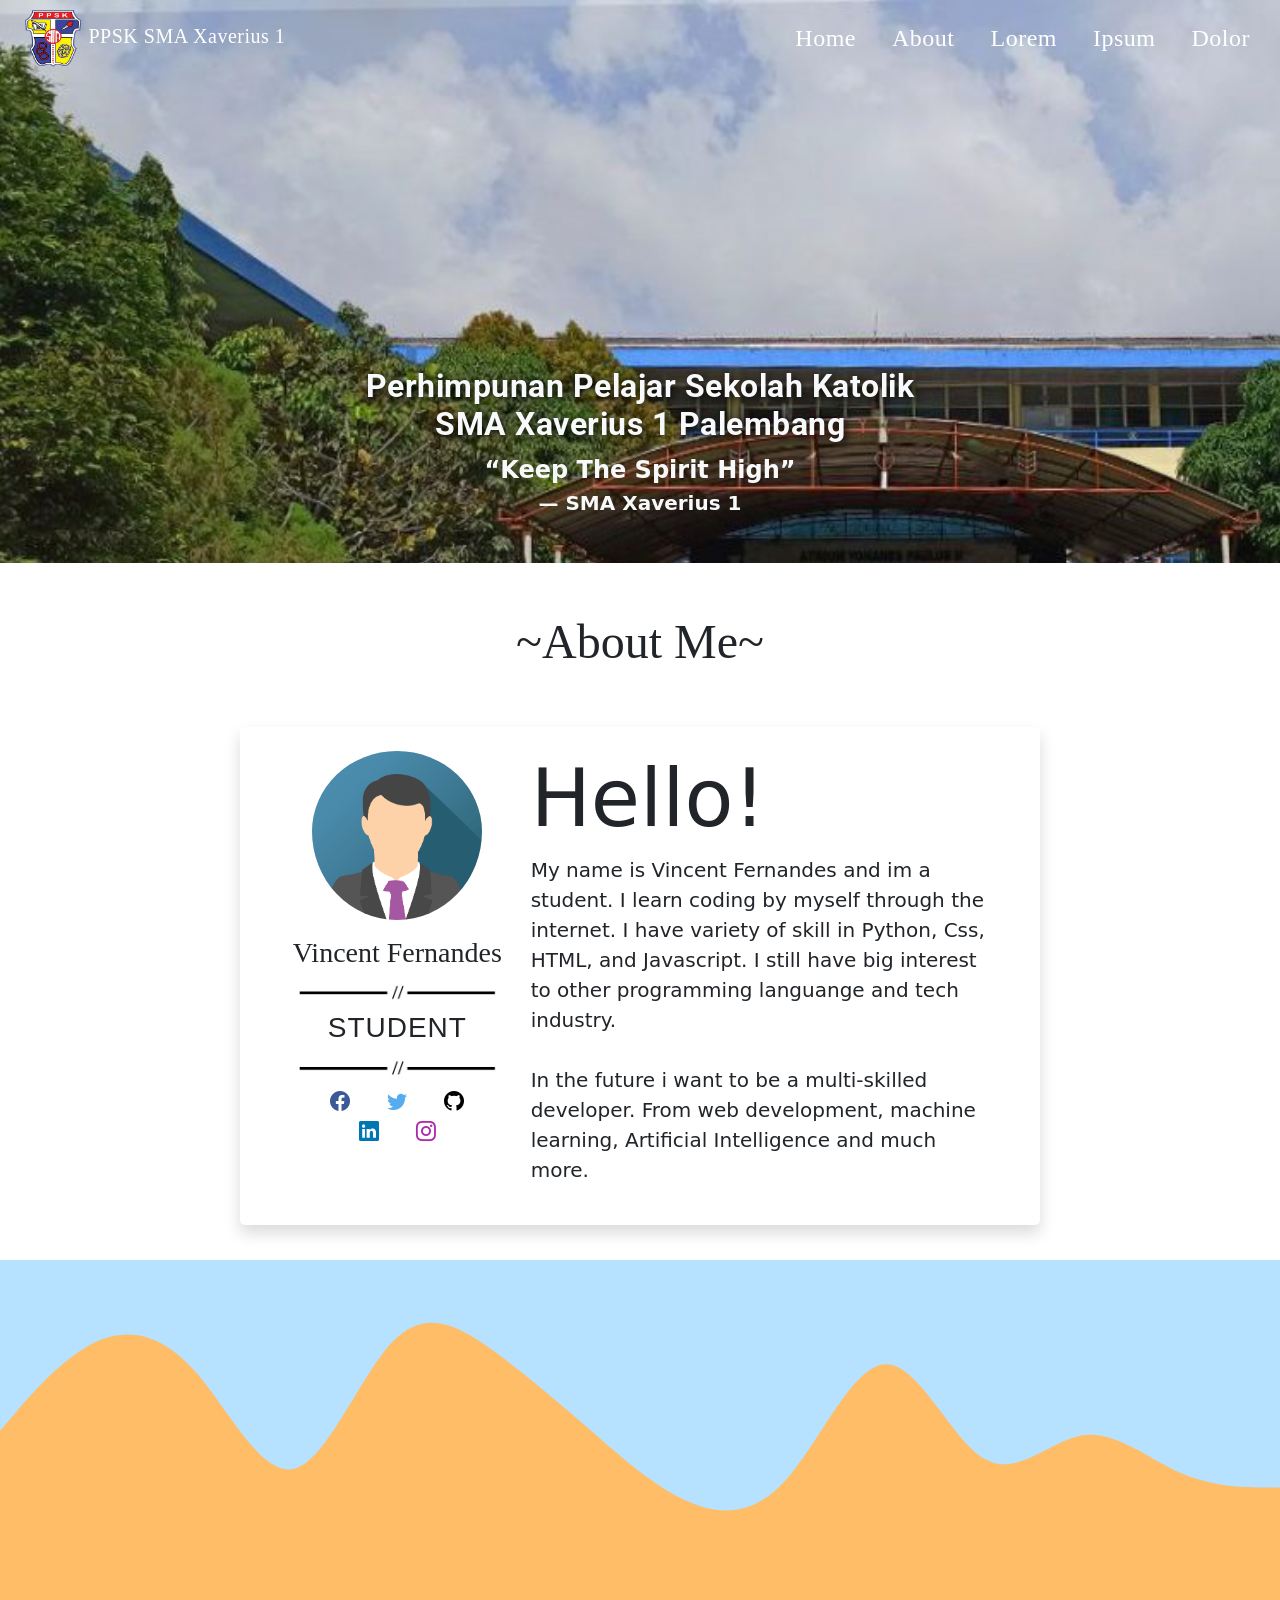
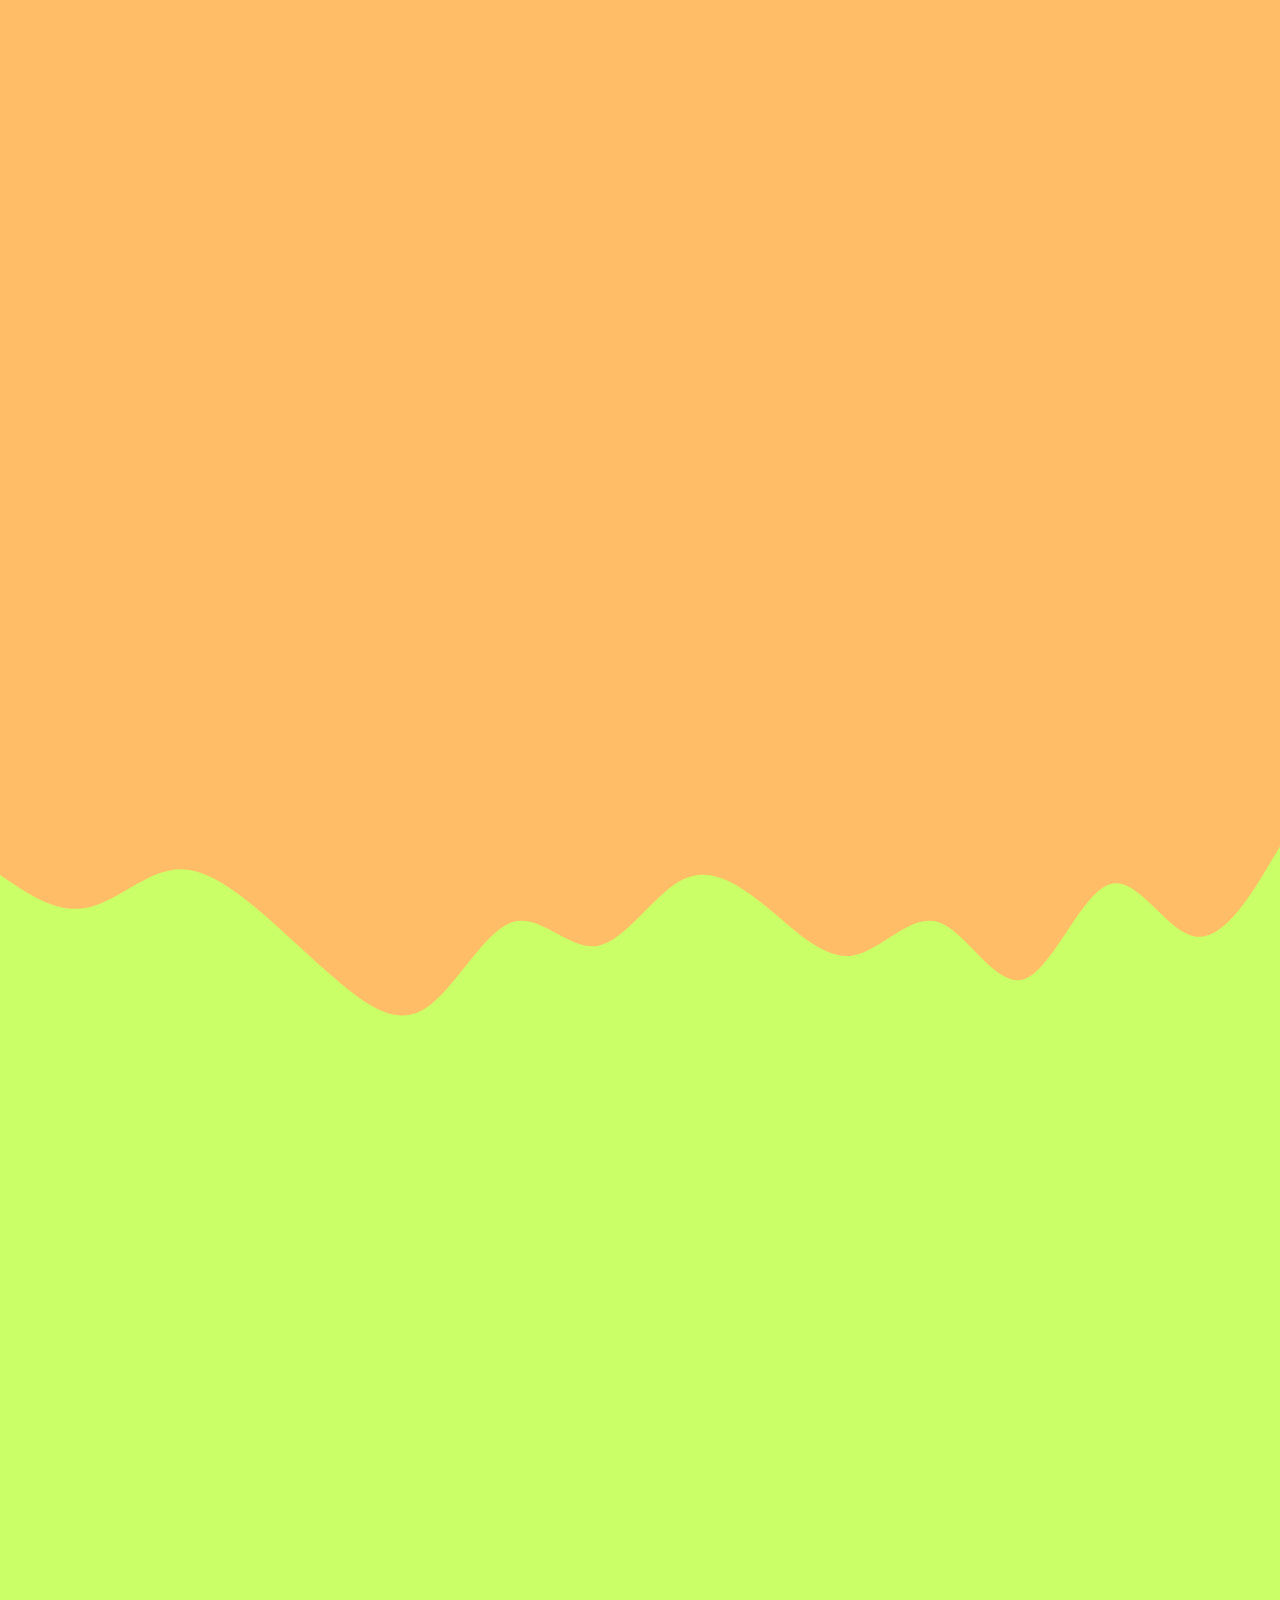
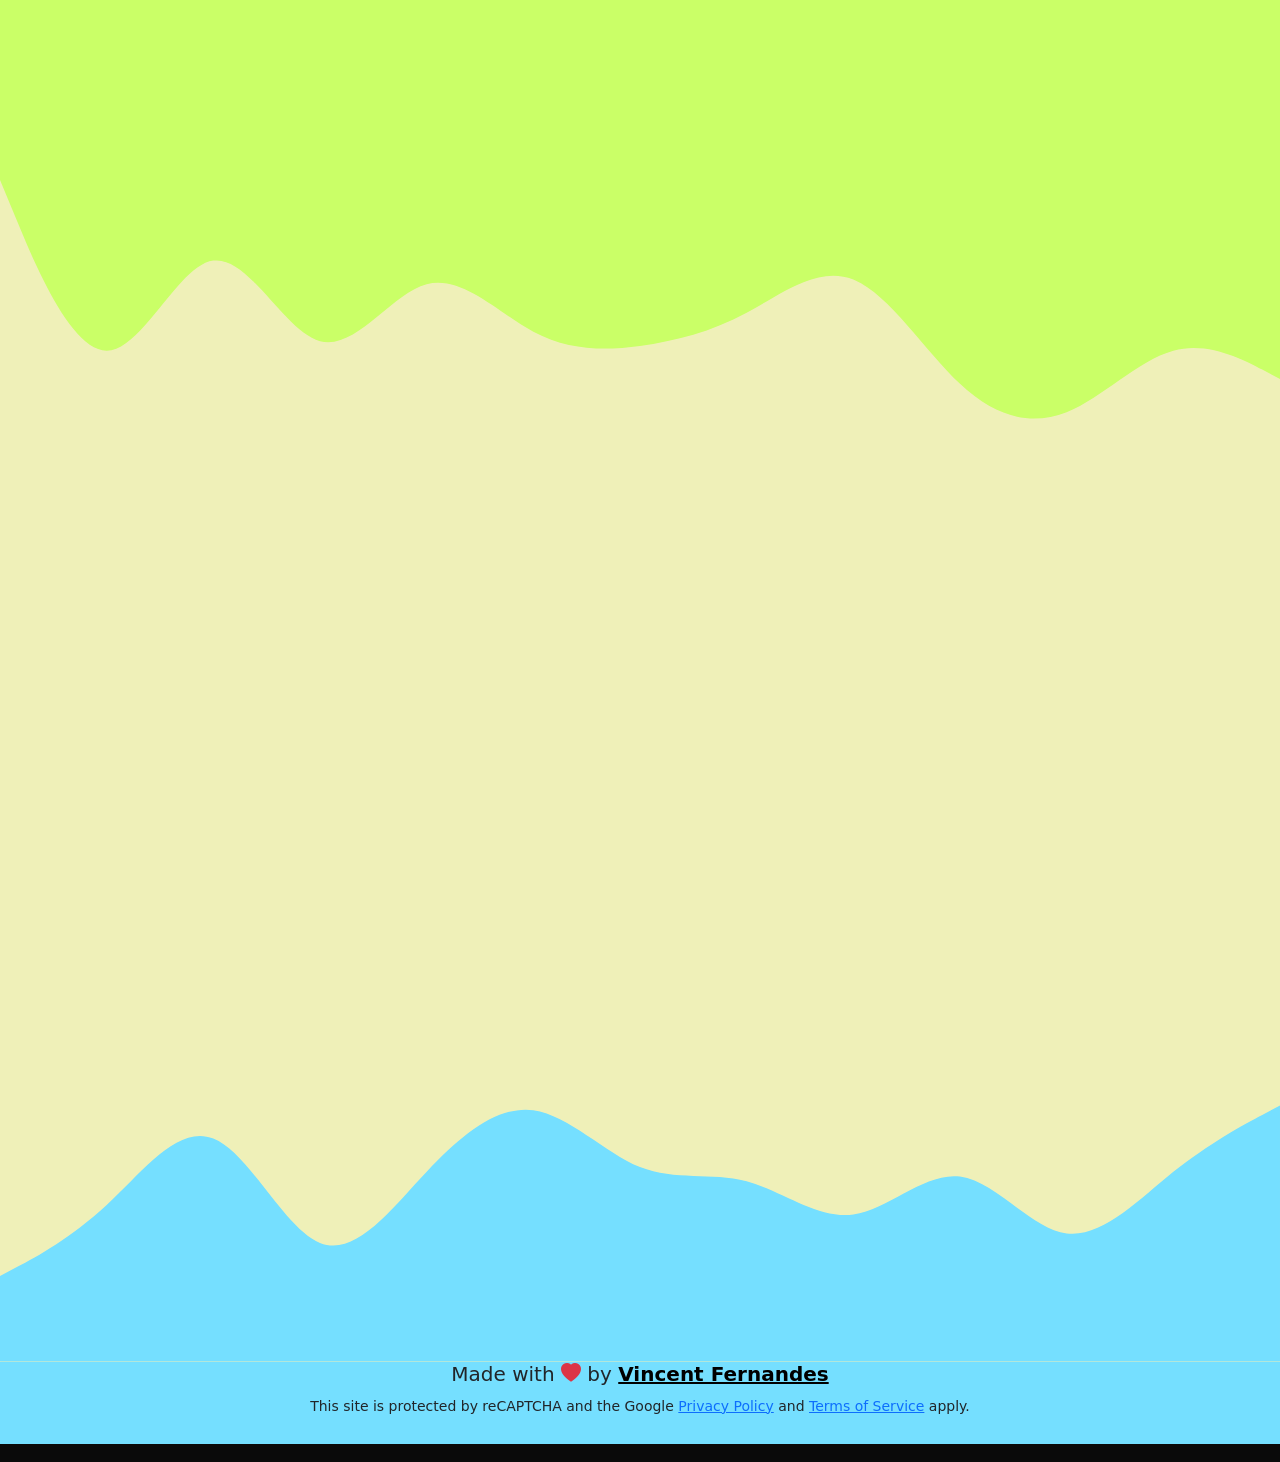
<file: index.html>
<!DOCTYPE html>
<html lang="en">

<head>
  <meta charset="UTF-8" />
  <meta http-equiv="X-UA-Compatible" content="IE=edge" />
  <meta name="viewport" content="width=device-width, initial-scale=1.0" />
  <title>PPSK SMA Xaverius 1 Palembang</title>
  <link rel="icon" type="image/png" href="img/logo-sekolah-1.jpeg">
  <link rel="stylesheet" href="bootstrap-5.1.3-dist/css/bootstrap.min.css" />
  <link rel="stylesheet" href="custom.css" />
  <link rel="stylesheet" href="https://cdn.jsdelivr.net/npm/bootstrap-icons@1.6.1/font/bootstrap-icons.css" />
  <link rel="stylesheet" href="https://fonts.googleapis.com/css?family=Trirong" />
  <link rel="stylesheet" href="https://fonts.googleapis.com/css2?family=Kaushan+Script&display=swap" />
  <link rel="stylesheet" href="https://fonts.googleapis.com/css2?family=Roboto&display=swap" />
  <link rel="stylesheet" href="https://fonts.googleapis.com/css2?family=Montserrat:wght@300&display=swap" />
  <link rel="stylesheet" href="https://fonts.googleapis.com/css2?family=Zen+Kurenaido&display=swap" />
  <link rel="stylesheet" href="https://cdnjs.cloudflare.com/ajax/libs/font-awesome/4.7.0/css/font-awesome.min.css" />
  <link rel="stylesheet" href="https://unpkg.com/aos@next/dist/aos.css" />
  <script src="https://www.google.com/recaptcha/api.js" async defer></script>
</head>

<body id="home">
  <div class="background ">
    <div class="container">
      <!-- Navbar start -->
      <nav class="navbar fixed-top bg-transparent navbar-expand-lg" id="nav1">
        <div class="container-fluid">
          <a class="navbar-brand logo1" href="#About" id='logo'>
            <img src="img/Logo-Bangau.png" alt="" width="60" height="60" class="justify-content-center align-text-center position-relative" style=" margin-left: -7px;"> PPSK SMA Xaverius 1
          </a>
          <button class="navbar-toggler" type="button" data-bs-toggle="collapse" data-bs-target="#navbarNav" aria-controls="navbarNav" aria-expanded="false" aria-label="Toggle navigation">
            <span class="navbar-toggler-icon">
              <i class="fa fa-bars" style="color: #fff; font-size: 28px"></i>
            </span>
          </button>
          <div class="collapse navbar-collapse justify-content-end opacity-100 fs-4" id="navbarNav">
            <ul class="navbar-nav">
              <li class="nav-item">
                <a class="nav-link home" href="#home">Home</a>
              </li>
              <li class="nav-item">
                <a class="nav-link about" href="#About">About</a>
              </li>
              <li class="nav-item">
                <a class="nav-link resume" href="#Portfolio">Lorem</a>
              </li>
              <li class="nav-item">
                <a class="nav-link project" href="#Projects">Ipsum</a>
              </li>
              <li class="nav-item">
                <a class="nav-link contact" href="#Contact">Dolor</a>
              </li>
            </ul>
          </div>
        </div>
      </nav>
      <!--navbar end-->

    </div>
    <section class="text-center text-light position-absolute top-50 start-50 translate-middle" id="welcome" data-aos="fade-in">
      <!-- Home here quote -->
      <h1 class="display-1 fw-bolder roboto-1 fs-2">Perhimpunan Pelajar Sekolah Katolik<br>SMA Xaverius 1 Palembang</h1>
      <div style=" font-weight: bold;">
        <blockquote class="blockquote">
          <p class="fs-4 " style="text-shadow: -1px -1px 2 black;">“Keep The Spirit High”
          </p>
        </blockquote>
        <figcaption class="blockquote-footer fs-5 text-light fw-bold " tyle="  text-shadow: -1px -1px 2 black;">SMA Xaverius 1</figcaption>
      </div>
    </section>
  </div>
  <!--background 1 end-->
  <!--separator start-->
  <div class=" custom-shape-divider-bottom-1647695322 ">
    <svg data-name="Layer 1 " xmlns="http://www.w3.org/2000/svg " viewBox="0 0 1200 120 " preserveAspectRatio="none ">
        <path d="M321.39,56.44c58-10.79,114.16-30.13,172-41.86,82.39-16.72,168.19-17.73,250.45-.39C823.78,31,906.67,72,985.66,92.83c70.05,18.48,146.53,26.09,214.34,3V0H0V27.35A600.21,600.21,0,0,0,321.39,56.44Z " class="shape-fill "></path>
    </svg>
  </div>
  <!--separator end-->
  <div class="background2 ">
    <section id="About ">
      <h1 class="text-center display-5 trirong1 fw-normal py-5 " data-aos="fade-up ">~About Me~</h1>
      <div class="container rounded-3 px-5 h-100 shadow p-3 mb-5 rounded " style="width: clamp(280px, 70%, 800px) " data-aos="fade-up " id="about-background ">
        <div class="row ">
          <div class="col-md-4 col-12 mr-2 " id="leftAbout1 ">
            <img src="img/avatar_image1.png " class="img center1 rounded-circle mx-auto d-block pt-2 mb-3 " style="width: clamp(170px, 54%, 205px) " id="about-picture " />
            <h1 class="fs-3 trirong text-center ">Vincent Fernandes</h1>
            <img src="img/separator1.jpeg " class="img-fluid " style="margin-top: -6px " />
            <h1 class="fs-3 text-center fw-light zen-kurenai ">STUDENT</h1>
            <img src="img/separator1.jpeg " class="img-fluid " style="margin-top: -6px " />
            <!-- Facebook -->
            <div class="about-socialbar text-center ">
              <a style="color: #3b5998 " href="#About " role="button " onclick=" window.open( 'https://www.facebook.com/vincent.fernandes.17', '_blank') "><i
                  class="bi bi-facebook btn-lg "></i></a>

              <!-- Twitter -->
              <a style="color: #55acee " href="#About " role="button " onclick=" window.open( 'https://twitter.com/vincentf__', '_blank') "><i
                  class="bi bi-twitter btn-lg "></i></a>

              <!-- Github -->
              <a style="color: black " href="#About " role="button " onclick=" window.open( 'https://github.com/Vincentfernandes17', '_blank') "><i
                  class="bi bi-github btn-lg "></i></a>

              <!-- linkedin -->
              <a style="color: #0077b5 " href="#About " role="button " onclick=" window.open( 'https://www.instagram.com/vincentf__/', '_blank') "><i
                  class="bi bi-linkedin btn-lg "></i></a>

              <!--instagram-->
              <a style="color: #ac2bac " href="#About " role="button " onclick=" window.open( 'https://www.instagram.com/vincentf__/', '_blank') "><i
                  class="bi bi-instagram btn-lg "></i></a>

              <!-- mail 
                <a style="color: #e03f3f " href="#About " role="button " onclick=" window.open( 'https://www.instagram.com/vincentf__/', '_blank') "><i class="bi bi-mailbox btn-lg "></i></a>-->
            </div>
          </div>
          <div class="col-md-8 col-112 fs-5 ">
            <h1 class="display-1 fw-normal pt-2 ">Hello!</h1>
            <p class="pb-2 text-right fs-5 ">
              My name is Vincent Fernandes and im a student. I learn coding by myself through the internet. I have variety of skill in Python, Css, HTML, and Javascript. I still have big interest to other programming languange and tech industry.
              <br />
              <br /> In the future i want to be a multi-skilled developer. From web development, machine learning, Artificial Intelligence and much more.
            </p>
          </div>
        </div>
      </div>
      <p><br /></p>
    </section>
  </div>
  <!--separator start-->
  <svg id="About1 " xmlns="http://www.w3.org/2000/svg " viewBox="0 0 1440 320 " style="background-color: rgb(255, 189, 103); margin-top: -53px ">
    <path fill="rgb(182, 226, 255) " fill-opacity="1 "
      d="M0,192L18.5,170.7C36.9,149,74,107,111,90.7C147.7,75,185,85,222,128C258.5,171,295,245,332,234.7C369.2,224,406,128,443,90.7C480,53,517,75,554,101.3C590.8,128,628,160,665,192C701.5,224,738,256,775,272C812.3,288,849,288,886,245.3C923.1,203,960,117,997,117.3C1033.8,117,1071,203,1108,224C1144.6,245,1182,203,1218,197.3C1255.4,192,1292,224,1329,240C1366.2,256,1403,256,1422,256L1440,256L1440,0L1421.5,0C1403.1,0,1366,0,1329,0C1292.3,0,1255,0,1218,0C1181.5,0,1145,0,1108,0C1070.8,0,1034,0,997,0C960,0,923,0,886,0C849.2,0,812,0,775,0C738.5,0,702,0,665,0C627.7,0,591,0,554,0C516.9,0,480,0,443,0C406.2,0,369,0,332,0C295.4,0,258,0,222,0C184.6,0,148,0,111,0C73.8,0,37,0,18,0L0,0Z ">
    </path>
  </svg>
  <!--separator end-->
  <div class="background3 ">
    <section id="Portfolio ">
      <h1 class="text-center pt-3 fw-normal trirong1 display-5 pt-5 " data-aos="fade-down ">~Resume~</h1>
      <h1 class="text-center pt-3 fw-light trirong1 fs-2 py-4 " data-aos="fade-up ">-Achievement-</h1>
      <div class="container text-center ">
        <!-- bg-opacity-75 -->
        <div class="row rounded-3 shadow p-3 mb-5 bg-body rounded bg-light d-flex justify-content-center pt-4 mx-auto d-block " style="width: clamp(270px, 63%, 900px) " id="achi1 " data-aos="fade-up ">
          <div class="col-md-7 ">
            <h5 class="fs-4 pb-3 text-dark ">Elementary School</h5>
            <div class="montserrat fw-bold fs-6 text-dark ">
              <p>1. Bronze winner cerdas cermat matematika UMC kelas 6, Palembang 2018</p>
              <p>2. Silver winner matematik tertulis UMC kelas 6, Palembang 2018</p>
              <p>3. Peringkat 5 nilai USBN SD Xaverius 2 Palembang</p>
              <p>4. Peringkat 2 Kategori non-akademik SD Xaverius 2 Palembang</p>
              <p>5. Peserta final OMSI tahun 2017</p>
            </div>
          </div>
        </div>
        <div class="row rounded-3 shadow p-3 mb-5 bg-body rounded bg-light d-flex justify-content-center mx-auto d-block " style="width: clamp(270px, 63%, 900px) " id="achi2 " data-aos="fade-up ">
          <div class="col-md-7 ">
            <h5 class="fs-4 pb-2 ">Junior Highschool</h5>
            <div class="montserrat fw-bold fs-6 ">
              <p>1. Juara 3 lomba LCC UNSRI beregu se Sumatera Selatan, Palembang 2019</p>
              <p>2. Juara 1 lomba otomasi robot tingkat SMP se Palembang, Palembang 2019</p>
              <p>3. Juara 1 lomba otomasi robot tingkat SMP se Palembang, Palembang 2020</p>
              <p>4. Medali silver TIMO, 31 Oktober 2019</p>
              <p>5. Juara 1 Penyisihan KMNR(Kompetisi Matematika Nalaria Realistik) tingkat kota, 24 November 2019.</p>
              <p>6. Juara 1 umum semester 1 SMP Xaverius 1 Palembang 2018/2019</p>
              <p>7. Juara 1 umum semester 2 SMP xaverius 1 Palembang 2018/2019</p>
              <p>8. Juara 1 dalam akumulasi nilai raport semester 1-5 SMP Xaverius 1 tahun 2020/2021</p>
              <p>9. Peringkat 8 satu sekolah dalam Ujian Sekolah 2020/2021</p>
            </div>
          </div>
        </div>
        <div class="row rounded-3 shadow p-3 mb-5 bg-body rounded bg-light d-flex justify-content-center mx-auto d-block " style="width: clamp(270px, 63%, 900px) " id="achi3 " data-aos="fade-down ">
          <div class="col-md-7 ">
            <h5 class="fs-4 pb-1 ">Senior Highschool</h5>
            <div class="montserrat fw-bold fs-6 ">
              <p>1. Peserta semi-final Kontes Literasi Matematika 2021 tingkat Nasional</p>
              <p>2. Peserta semi-final MOOS 2021 tingkat Nasional</p>
            </div>
          </div>
        </div>
        <!--
          <div class="row rounded-3 shadow p-3 mb-5 bg-body rounded bg-light d-flex justify-content-center mx-auto d-block " style="width: 85% ">
            <div class="col-md-7 ">
              <h5 class="fs-4 pb-3 ">General</h5>
            </div>
          </div>
          -->
        <div>
          <h1 class="text-center fw-light trirong1 fs-2 pb-4 shado1 " data-aos="fade-down ">-Education-</h1>
          <div class="container text-center ">
            <div class="row rounded-3 shadow-sm p-3 mb-5 bg-body rounded bg-light d-flex justify-content-center pt-4 mx-auto d-block " data-aos="fade-up-right " style="width: clamp(270px, 63%, 900px) " id="edu1 ">
              <div class="col-md-6 ">
                <h5 class="fs-4 trirong fw-bold pb-2 ">Highschool</h5>
                <h6 class="fs-5 pb-2 montserrat fw-bold ">-Xaverius 1 Highschool-<br />2021-2024</h6>
                <p class="montserrat fs-6 fw-bold ">
                  I spent 3 year of my highschool in Xaverius 1 Palembang. This school is one of the best in my area and it has been around for more than 50 years. This school is really prestigous and a lot of the alumni are successful people.
                </p>
              </div>
            </div>
          </div>
          <!--
            <div class="container text-center " data-aos="fade-up ">
              <div class="row rounded-3 shadow-sm p-3 mb-5 bg-body rounded bg-light d-flex justify-content-center pt-4 mx-auto d-block " style="width: clamp(270px, 63%, 900px) " id="edu2 ">
                <div class="col-md-6 ">
                  <h5 class="fs-4 trirong fw-bold ">University</h5>
                  <p class="montserrat fs-6 fw-bold ">
                    Lorem ipsum dolor sit amet, consectetur adipiscing elit. Sed nibh lacus, lobortis vitae maximus sed, ultricies non sapien. Sed commodo rutrum purus in tempor. Nunc eget vulputate sapien. Aliquam erat volutpat. Fusce at
                    libero eget mi tempus feugiat. Nulla accumsan a velit quis luctus. Fusce eget velit vel massa ultricies molestie vel at neque.
                  </p>
                  <br />
                </div>
              </div>
            </div>
            <br />
          </div>
        -->
          <!--
            here you put experience in the future
          -->
          <div data-aos="zoom-in-up ">
            <h1 class="text-center fw-light trirong1 fs-2 pb-4 shado1 ">-Skillset-</h1>
            <div class="container text-center ">
              <div class="row rounded-3 shadow-sm p-3 mb-5 bg-body rounded bg-light d-flex justify-content-center pt-4 mx-auto d-block " style="width: clamp(270px, 55%, 790px) " id="skill1 ">
                <div class="col-md-6 ">
                  <h6 class="fs-4 pb-2 trirong fw-bolder ">Skills</h6>
                  <p class="montserrat fs-6 fw-bold pb-2 ">- HTML & CSS & JS / Web Development<br />- Python
                  </p>
                  <h6 class="fs-4 pb-2 trirong fw-bolder ">Languanges</h6>
                  <p class="montserrat fs-6 fw-bold fb-1 ">- Indonesian (Native)</p>
                  <p class="montserrat fs-6 fw-bold ">- English (Proficient)</p>
                </div>
              </div>
            </div>
          </div>
        </div>
        <br />
    </section>
    </div>
    <!--separator start-->
    <svg xmlns="http://www.w3.org/2000/svg " viewBox="0 0 1440 320 " style="background-color: rgb(202, 255, 103); margin-top: -48px ">
    <path fill="rgb(255, 189, 103) " fill-opacity="1 "
      d="M0,64L16,74.7C32,85,64,107,96,101.3C128,96,160,64,192,58.7C224,53,256,75,288,101.3C320,128,352,160,384,186.7C416,213,448,235,480,213.3C512,192,544,128,576,117.3C608,107,640,149,672,144C704,139,736,85,768,69.3C800,53,832,75,864,101.3C896,128,928,160,960,154.7C992,149,1024,107,1056,117.3C1088,128,1120,192,1152,181.3C1184,171,1216,85,1248,74.7C1280,64,1312,128,1344,133.3C1376,139,1408,85,1424,58.7L1440,32L1440,0L1424,0C1408,0,1376,0,1344,0C1312,0,1280,0,1248,0C1216,0,1184,0,1152,0C1120,0,1088,0,1056,0C1024,0,992,0,960,0C928,0,896,0,864,0C832,0,800,0,768,0C736,0,704,0,672,0C640,0,608,0,576,0C544,0,512,0,480,0C448,0,416,0,384,0C352,0,320,0,288,0C256,0,224,0,192,0C160,0,128,0,96,0C64,0,32,0,16,0L0,0Z ">
    </path>
  </svg>
    <!--separator end-->
    <div class="background4 ">
      <section id="Projects ">
        <h1 class="text-center pt-2 fw-normal trirong1 display-5 py-6 " data-aos="fade-up ">~Projects~</h1>
        <!-- Github -->
        <div class="text-center pb-5 " data-aos="fade-down " id="github-project ">
          <a style="color: black " href="#About " role="button " onclick=" window.open( 'https://github.com/Vincentfernandes17', '_blank') "><i class="bi bi-github btn-lg "> /
            Vincentfernandes17</i></a>
        </div>
        <div class="row mx-3 pb-1 text-center " data-aos="fade-up-right ">
          <div class="container d-flex align-items-center justify-content-center position-relative flex-wrap ">
            <div class="card d-flex position-relative flex-column ">
              <div class="imgContainer ">
                <a href="#home " target="_blank ">
                  <img src="img/project-1.jpeg " class="card-img-top " alt="... " />
                </a>
              </div>
              <h5 style="margin-top: -25px; ">- Portfolio Website -</h5>
              <div class="content ">
                <br />
                <p>This is my first project and it is my personal portfolio. This project teach me a lot about web development fundamnetal. <br /><strong>Tool used:</strong><br />- HTML / JavaScript / CSS / Bootstrap -
                </p>
                <p><br /></p>
              </div>
            </div>
            <div class="card d-flex position-relative flex-column ">
              <div class="imgContainer ">
                <a href="#home " target="_blank ">
                  <img src="img/htmlcssjs.png " class="card-img-top " alt="... " />
                </a>
              </div>
              <h5 style="margin-top: -25px; ">- Project 2 -</h5>
              <div class="content ">
                <br />
                <p>This is my first project and it is my personal portfolio. This project teach me a lot about web development fundamnetal. <br /><strong>Tool used:</strong><br />- HTML / JavaScript / CSS / Bootstrap -
                </p>
              </div>
            </div>
            <div class="card d-flex position-relative flex-column ">
              <div class="imgContainer ">
                <a href="#home " target="_blank ">
                  <img src="img/htmlcssjs.png " class="card-img-top " alt="... " />
                </a>
              </div>
              <h5 style="margin-top: -25px; ">- Project 3 -</h5>
              <div class="content ">
                <br />
                <p>This is my first project and it is my personal portfolio. This project teach me a lot about web development fundamnetal. <br /><strong>Tool used:</strong><br />- HTML / JavaScript / CSS / Bootstrap -
                </p>
              </div>
            </div>
          </div>
        </div>
        <div class="row mx-3 py-1 text-center " data-aos="fade-up-right ">
          <div class="container d-flex align-items-center justify-content-center position-relative flex-wrap ">
            <div class="card d-flex position-relative flex-column ">
              <div class="imgContainer ">
                <a href="#home " target="_blank ">
                  <img src="img/htmlcssjs.png " class="card-img-top " alt="... " />
                </a>
              </div>
              <h5 style="margin-top: -25px; ">- Project 4 -</h5>
              <div class="content ">
                <br />
                <p>This is my first project and it is my personal portfolio. This project teach me a lot about web development fundamnetal. <br /><strong>Tool used:</strong><br />- HTML / JavaScript / CSS / Bootstrap -
                </p>
              </div>
            </div>
            <div class="card d-flex position-relative flex-column ">
              <div class="imgContainer ">
                <a href="#home " target="_blank ">
                  <img src="img/htmlcssjs.png " class="card-img-top " alt="... " />
                </a>
              </div>
              <h5 style="margin-top: -25px; ">- Project 5 -</h5>
              <div class="content ">
                <br />
                <p>This is my first project and it is my personal portfolio. This project teach me a lot about web development fundamnetal. <br /><strong>Tool used:</strong><br />- HTML / JavaScript / CSS / Bootstrap -
                </p>
              </div>
            </div>
          </div>
        </div>
        <br />
      </section>
    </div>
    <!--Separator here-->
    <svg xmlns="http://www.w3.org/2000/svg " viewBox="0 0 1440 320 " style="background-color: rgb(239, 240, 184) ">
    <path fill="rgb(202, 255, 103) " fill-opacity="1 "
      d="M0,0L20,48C40,96,80,192,120,192C160,192,200,96,240,90.7C280,85,320,171,360,181.3C400,192,440,128,480,117.3C520,107,560,149,600,170.7C640,192,680,192,720,186.7C760,181,800,171,840,149.3C880,128,920,96,960,112C1000,128,1040,192,1080,229.3C1120,267,1160,277,1200,261.3C1240,245,1280,203,1320,192C1360,181,1400,203,1420,213.3L1440,224L1440,0L1420,0C1400,0,1360,0,1320,0C1280,0,1240,0,1200,0C1160,0,1120,0,1080,0C1040,0,1000,0,960,0C920,0,880,0,840,0C800,0,760,0,720,0C680,0,640,0,600,0C560,0,520,0,480,0C440,0,400,0,360,0C320,0,280,0,240,0C200,0,160,0,120,0C80,0,40,0,20,0L0,0Z ">
    </path>
  </svg>
    <div class="background5 ">
      <section id="Contact ">
        <h1 class="text-center pt-3 fw-normal trirong1 display-5 pb-5 " data-aos="fade-up "><br />~Contact~</h1>
        <div class="row justify-content-center mx-2 " data-aos="fade-down ">
          <div class="alert alert-success alert-dismissible fade show d-none my-alert col-md-8 " role="alert ">
            <strong>Thank You!</strong> Your message has been sent, please kindly wait for reply.
            <button type="button " class="btn-close " data-bs-dismiss="alert " aria-label="Close "></button>
          </div>
          <div class="alert alert-danger alert-dismissible fade show d-none my-alert2 col-md-8 " role="alert ">
            <strong>Error!</strong> Please wait or refresh your page.
            <button type="button " class="btn-close " data-bs-dismiss="alert " aria-label="Close "></button>
          </div>
        </div>

        <div class="row justify-content-center mx-2 " data-aos="fade-down ">
          <form name="Portofolio-Contact-Form-vincentf " action="recaptcha.php " method="POST " class="needs-validation row justify-content-center mx-2 " id="validd " data-aos="fade-down " novalidate>
            <div class="form-floating mb-3 col-md-4 ">
              <input type="text " placeholder="text " class="form-control " id="name1 " aria-describedby="name " id="namaa " value=" " minlength="3 " name="name " required />
              <label for="floatingInput ">-Full Name-</label>
              <div class="valid-feedback ">Name field is valid!</div>
              <div class="invalid-feedback ">Please provide a valid name, thank you!</div>
            </div>
            <div class="form-floating mb-3 col-md-4 ">
              <input type="email " placeholder="email " class="form-control " id="email1 " aria-describedby="email " id="emaill " value=" " minlength="3 " name="email " required />
              <label for="email ">-Email-</label>
              <div class="valid-feedback ">Email field is valid!</div>
              <div class="invalid-feedback ">Please provide a valid email, thank you!</div>
            </div>
            <div class="form-floating mb-3 col-md-8 ">
              <input type="text " placeholder="text " class="form-control " id="subject1 " aria-describedby="subject " id="subjectt " value=" " minlength="3 " name="subject " required />
              <label for="floatingInput ">-Subject-</label>
              <div class="valid-feedback ">Subject field is valid!</div>
              <div class="invalid-feedback ">Please provide a valid subject, thank you!</div>
            </div>
            <div class="form-floating mb-3 col-md-8 ">
              <textarea type="text " class="form-control " placeholder="Leave a comment here " id="pesan1 " id="pesann " value=" " minlength="10 " name="pesan " style="height: 20vh " required></textarea>
              <label for="comment ">-Message-</label>
              <div class="valid-feedback ">Massage field is valid!</div>
              <div class="invalid-feedback ">Please leave a valid message, thank you!</div>
            </div>
            <div>
              <div class="form-group ">
                <div class="g-recaptcha " data-sitekey="6LfD3EYdAAAAAMkwdkiOLF_3Lqj79s-wUwY51rOq " data-callback="verifyRecaptchaCallback " data-expired-callback="expiredRecaptchaCallback "></div>
                <input class="form-control d-none " data-recaptcha="true " required data-error="Please complete the Captcha " />
                <div class="help-block with-errors "></div>
              </div>
              <button type="submit " class="mx-auto d-block btn btn-primary btn-kirim " id="form-submit " onsubmit="verifyRecaptchaCallback(); " disabled>Submit!</button>
              <button class="btn btn-primary btn-loading mx-auto d-block d-none " type="button " disabled>
              <span class="spinner-border spinner-border-sm " role="status " aria-hidden="true "></span>
              Loading...
            </button>
              <br>
            </div>
          </form>
        </div>

    </div>
    </section>
  </div>
  <svg xmlns="http://www.w3.org/2000/svg " viewBox="0 0 1440 320 " style="background-color: rgb(239, 240, 184) ">
    <path fill="rgb(117, 223, 255) " fill-opacity="1 "
      d="M0,224L20,213.3C40,203,80,181,120,144C160,107,200,53,240,69.3C280,85,320,171,360,186.7C400,203,440,149,480,106.7C520,64,560,32,600,37.3C640,43,680,85,720,101.3C760,117,800,107,840,117.3C880,128,920,160,960,154.7C1000,149,1040,107,1080,112C1120,117,1160,171,1200,176C1240,181,1280,139,1320,106.7C1360,75,1400,53,1420,42.7L1440,32L1440,320L1420,320C1400,320,1360,320,1320,320C1280,320,1240,320,1200,320C1160,320,1120,320,1080,320C1040,320,1000,320,960,320C920,320,880,320,840,320C800,320,760,320,720,320C680,320,640,320,600,320C560,320,520,320,480,320C440,320,400,320,360,320C320,320,280,320,240,320C200,320,160,320,120,320C80,320,40,320,20,320L0,320Z ">
    </path>
  </svg>
  <div class="background6 ">
    <footer class="text-center pb-3 " id="footer ">
      <h1 class="fs-5 mx-auto d-block ">Made with <i class="bi bi-heart-fill text-danger "></i> by <a href="https://www.instagram.com/vincentf__/ " target="_blank " class="text-black fw-bold ">Vincent
          Fernandes</a>
      </h1>
      <small class="fw-normal ">This site is protected by reCAPTCHA and the Google
        <a href="https://policies.google.com/privacy ">Privacy Policy</a> and
        <a href="https://policies.google.com/terms ">Terms of Service</a> apply.</small>
    </footer>
  </div>

  <script src="https://cdn.jsdelivr.net/npm/bootstrap@5.1.3/dist/js/bootstrap.bundle.min.js " integrity="sha384-ka7Sk0Gln4gmtz2MlQnikT1wXgYsOg+OMhuP+IlRH9sENBO0LRn5q+8nbTov4+1p " crossorigin="anonymous ">
  </script>
  <!--Google spreadsheet data-->
  <script src="main.js "></script>

  <script type="text/javascript ">
    function validating() {
      var btnSubmit = document.querySelector('#form-submit');
      const inpObj1 = document.getElementById('name1');
      const inpObj2 = document.getElementById('email1');
      const inpObj3 = document.getElementById('subject1');
      const inpObj4 = document.getElementById('pesan1');
      if (!inpObj1.checkValidity() && !inpObj2.checkValidity() && !inpObj3.checkValidity() && !inpObj4.checkValidity()) {
        console.log('fill the field >.<');
      } else {
        btnSubmit.removeAttribute('disabled');
        console.log('starting to submit');
        btnLoading.classList.toggle('d-none');
        btnKirim.classList.toggle('d-none');
        fetch(scriptURL, {
            method: 'POST',
            body: new FormData(form)
          })
          .then((response) => {
            console.log('Success!', response);
            btnLoading.classList.toggle('d-none');
            btnKirim.classList.toggle('d-none');
            myAlert.classList.toggle('d-none');
            form.reset();
            grecaptcha.reset();
            form.classList.remove('was-validated');
            form.classList.add('requires-validation');
          })
          .catch((error) => {
            console.error('Error!', error.message);
            myAlert2.classList.toggle('d-none');
          });
      }
    }

    function verifyRecaptchaCallback() {
      validating();
      var btnSubmit = document.querySelector('#form-submit');
      btnSubmit.removeAttribute('disabled');
    }

    function sending() {

      console.log('starting to submit');
      btnLoading.classList.toggle('d-none');
      btnKirim.classList.toggle('d-none');
      fetch(scriptURL, {
          method: 'POST',
          body: new FormData(form)
        })
        .then((response) => {
          console.log('Success!', response);
          btnLoading.classList.toggle('d-none');
          btnKirim.classList.toggle('d-none');
          myAlert.classList.toggle('d-none');
          form.reset();
          grecaptcha.reset();
          form.classList.remove('was-validated');
          form.classList.add('requires-validation');
        })
        .catch((error) => {
          console.error('Error!', error.message);
          myAlert2.classList.toggle('d-none');
        });
    }

    form.addEventListener('submit', (e) => {
      e.preventDefault();
      e.stopPropagation();
      verifyRecaptchaCallback();
    });
  </script>
  <script src="https://unpkg.com/aos@next/dist/aos.js "></script>
  <script>
    AOS.init();
  </script>
</body>

</html>
</file>
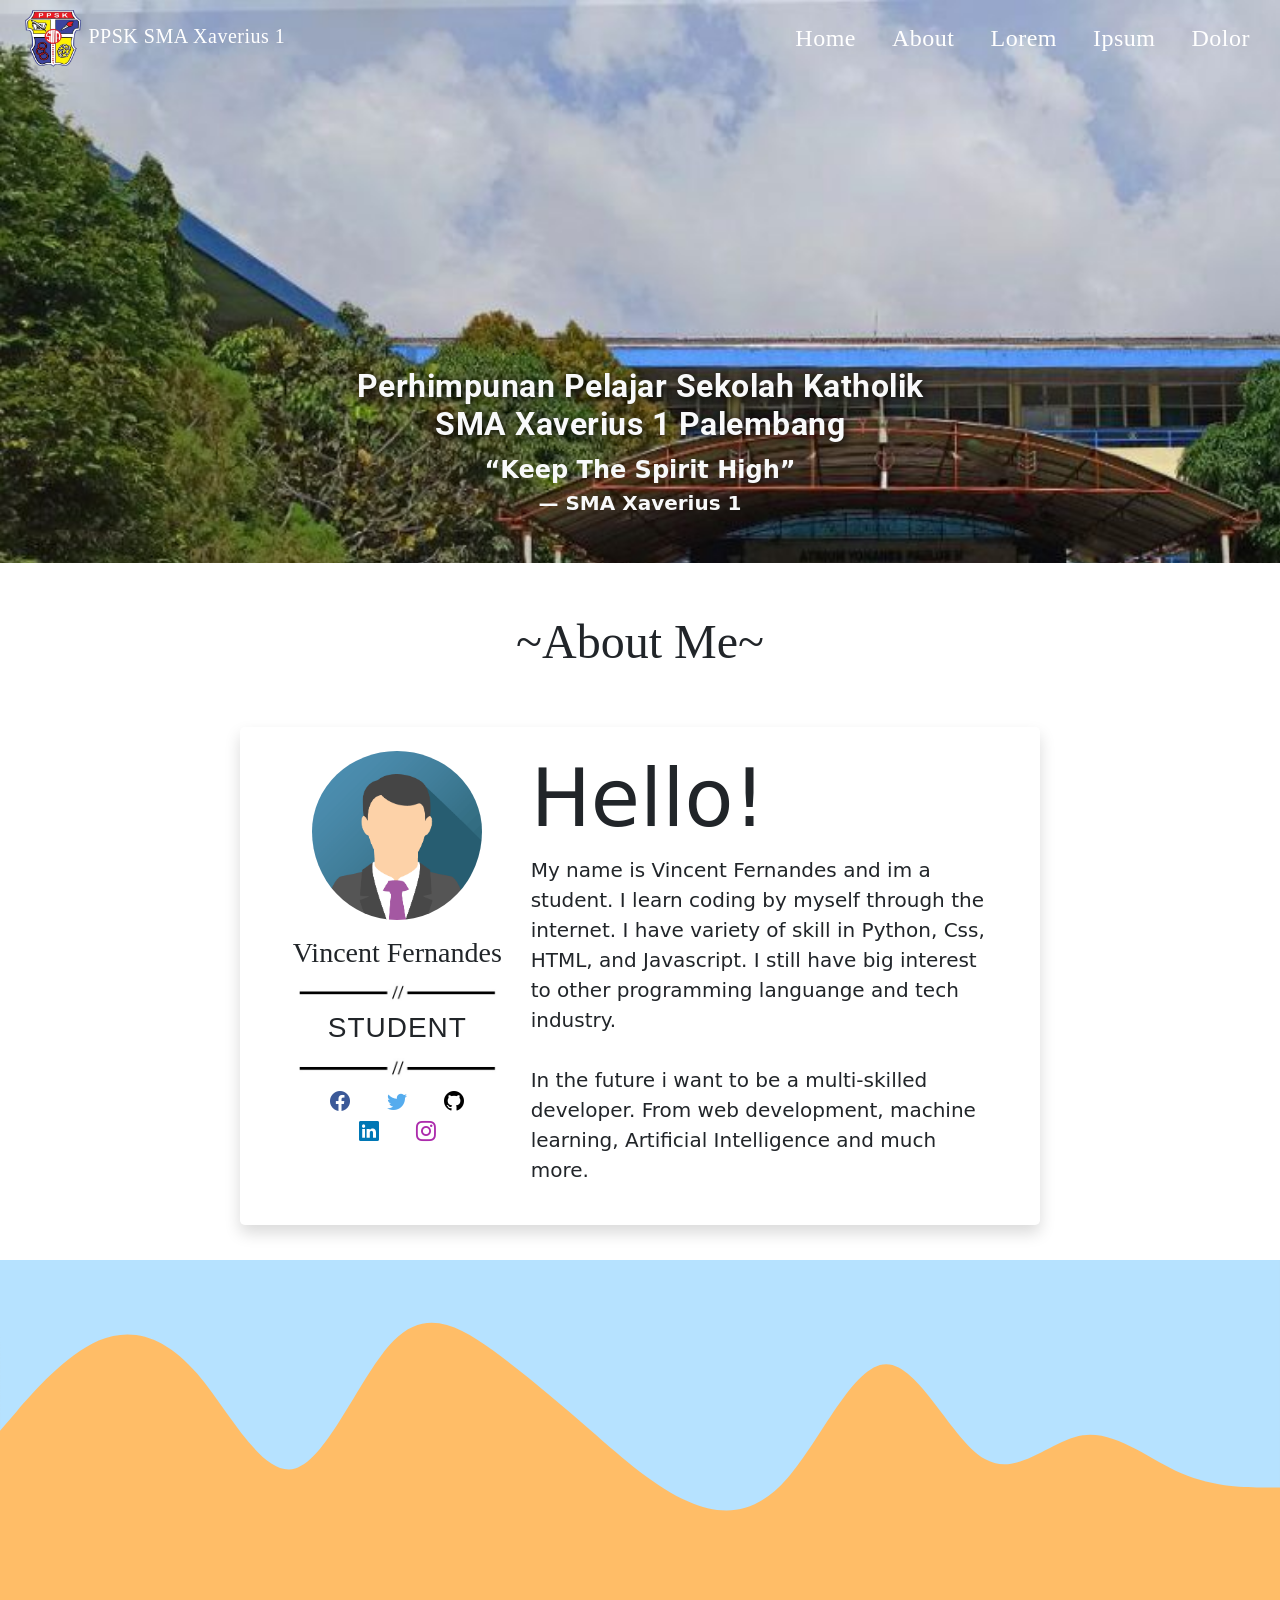
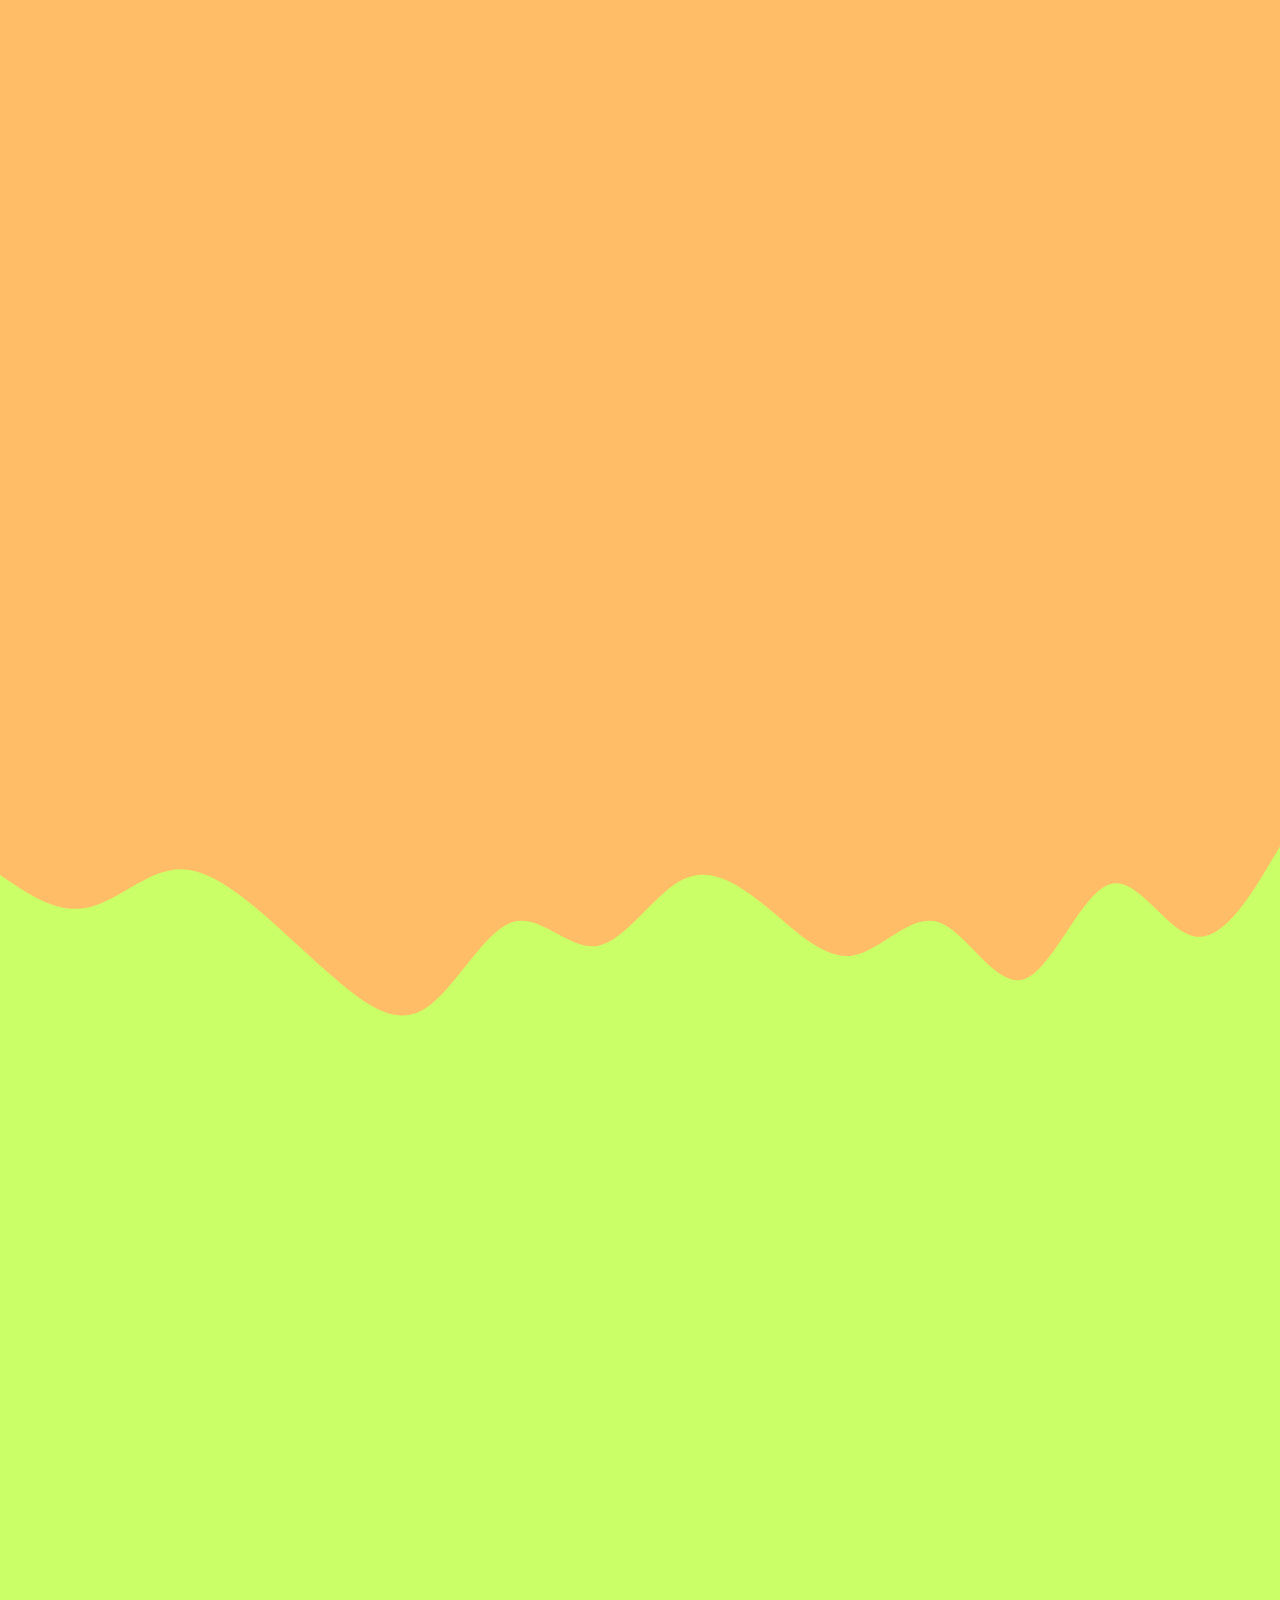
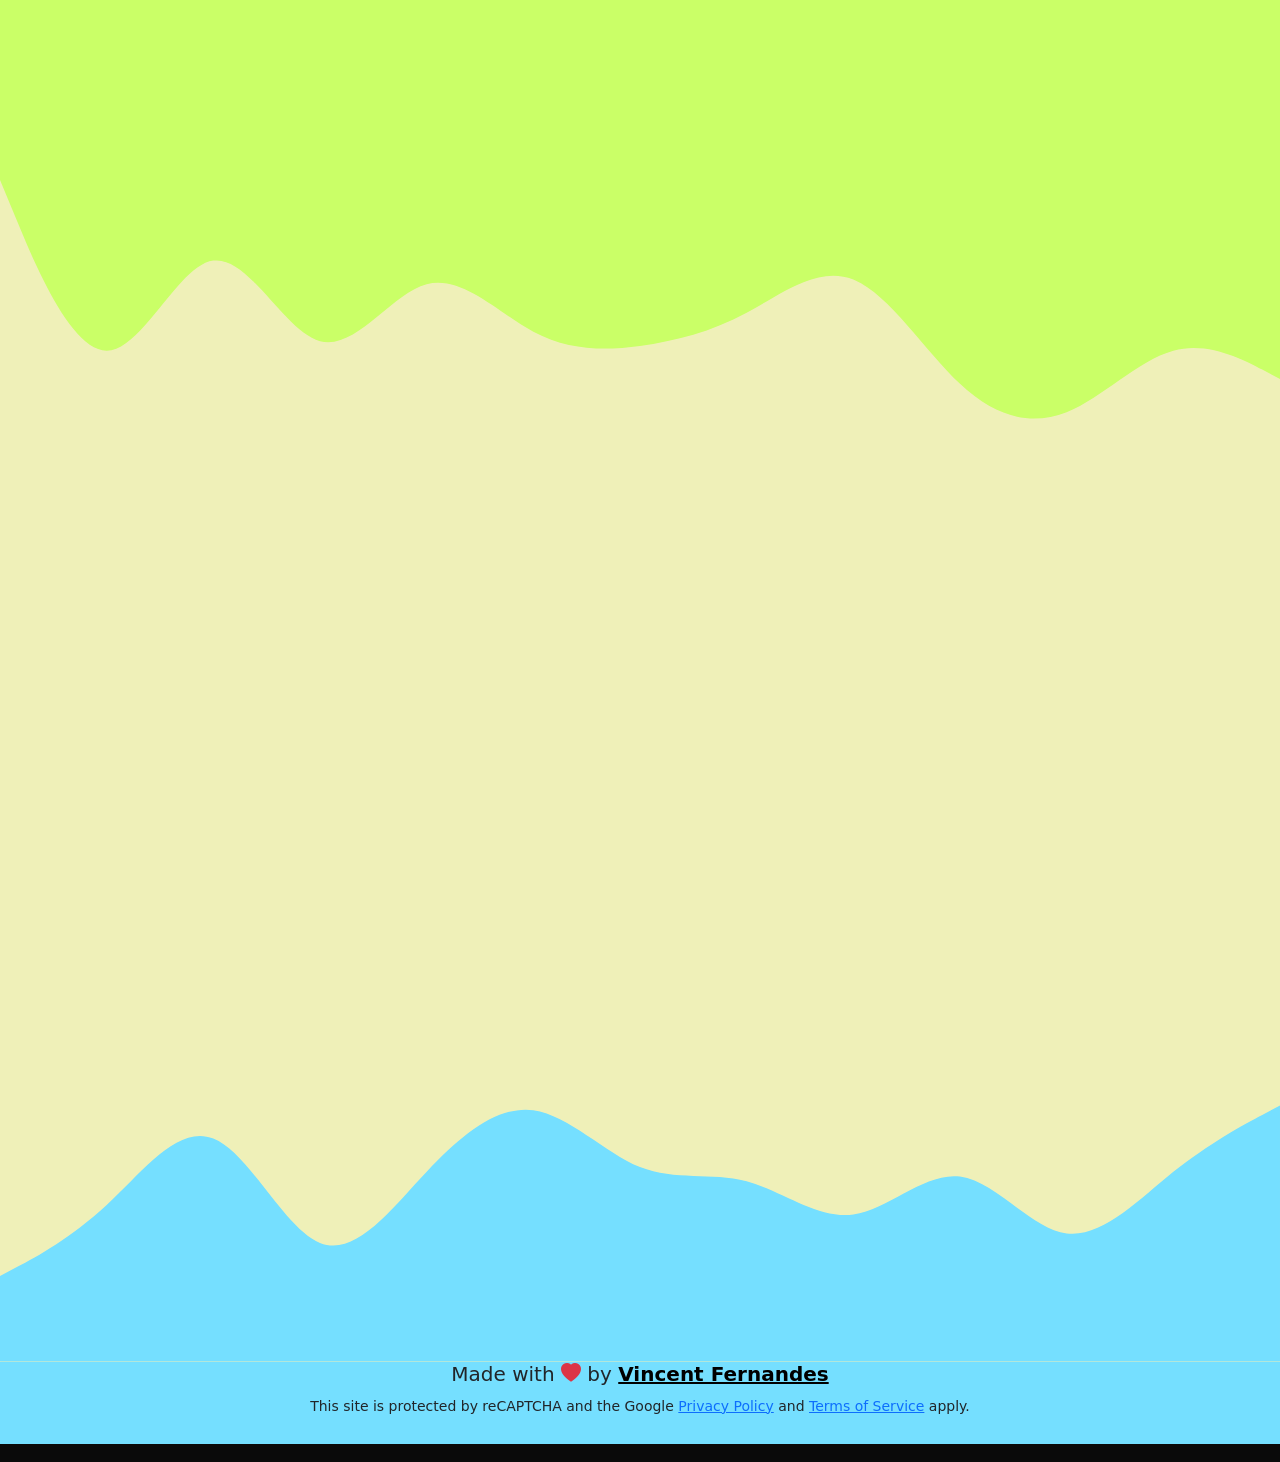
<file: osis-web/index.html>
<!DOCTYPE html>
<html lang="en">

<head>
  <meta charset="UTF-8" />
  <meta http-equiv="X-UA-Compatible" content="IE=edge" />
  <meta name="viewport" content="width=device-width, initial-scale=1.0" />
  <title>PPSK SMA Xaverius 1 Palembang</title>
  <link rel="icon" type="image/png" href="img/logo-sekolah-1.jpeg">
  <link rel="stylesheet" href="bootstrap-5.1.3-dist/css/bootstrap.min.css" />
  <link rel="stylesheet" href="custom.css" />
  <link rel="stylesheet" href="https://cdn.jsdelivr.net/npm/bootstrap-icons@1.6.1/font/bootstrap-icons.css" />
  <link rel="stylesheet" href="https://fonts.googleapis.com/css?family=Trirong" />
  <link rel="stylesheet" href="https://fonts.googleapis.com/css2?family=Kaushan+Script&display=swap" />
  <link rel="stylesheet" href="https://fonts.googleapis.com/css2?family=Roboto&display=swap" />
  <link rel="stylesheet" href="https://fonts.googleapis.com/css2?family=Montserrat:wght@300&display=swap" />
  <link rel="stylesheet" href="https://fonts.googleapis.com/css2?family=Zen+Kurenaido&display=swap" />
  <link rel="stylesheet" href="https://cdnjs.cloudflare.com/ajax/libs/font-awesome/4.7.0/css/font-awesome.min.css" />
  <link rel="stylesheet" href="https://unpkg.com/aos@next/dist/aos.css" />
  <script src="https://www.google.com/recaptcha/api.js" async defer></script>
</head>

<body id="home">
  <div class="background ">
    <div class="container">
      <!-- Navbar start -->
      <nav class="navbar fixed-top bg-transparent navbar-expand-lg" id="nav1">
        <div class="container-fluid">
          <a class="navbar-brand logo1" href="#About" id='logo'>
            <img src="img/Logo-Bangau.png" alt="" width="60" height="60" class="justify-content-center align-text-center position-relative" style=" margin-left: -7px;"> PPSK SMA Xaverius 1
          </a>
          <button class="navbar-toggler" type="button" data-bs-toggle="collapse" data-bs-target="#navbarNav" aria-controls="navbarNav" aria-expanded="false" aria-label="Toggle navigation">
            <span class="navbar-toggler-icon">
              <i class="fa fa-bars" style="color: #fff; font-size: 28px"></i>
            </span>
          </button>
          <div class="collapse navbar-collapse justify-content-end opacity-100 fs-4" id="navbarNav">
            <ul class="navbar-nav">
              <li class="nav-item">
                <a class="nav-link home" href="#home">Home</a>
              </li>
              <li class="nav-item">
                <a class="nav-link about" href="#About">About</a>
              </li>
              <li class="nav-item">
                <a class="nav-link resume" href="#Portfolio">Lorem</a>
              </li>
              <li class="nav-item">
                <a class="nav-link project" href="#Projects">Ipsum</a>
              </li>
              <li class="nav-item">
                <a class="nav-link contact" href="#Contact">Dolor</a>
              </li>
            </ul>
          </div>
        </div>
      </nav>
      <!--navbar end-->

    </div>
    <section class="text-center text-light position-absolute top-50 start-50 translate-middle" id="welcome" data-aos="fade-in">
      <!-- Home here quote -->
      <h1 class="display-1 fw-bolder roboto-1 fs-2">Perhimpunan Pelajar Sekolah Katholik<br>SMA Xaverius 1 Palembang</h1>
      <div style=" font-weight: bold;">
        <blockquote class="blockquote">
          <p class="fs-4 " style="  text-shadow: -1px -1px 2 black;
">“Keep The Spirit High”
          </p>
        </blockquote>
        <figcaption class="blockquote-footer fs-5 text-light fw-bold " tyle="  text-shadow: -1px -1px 2 black;">SMA Xaverius 1</figcaption>
      </div>
    </section>
  </div>
  <!--background 1 end-->
  <!--separator start-->
  <div class=" custom-shape-divider-bottom-1647695322 ">
    <svg data-name="Layer 1 " xmlns="http://www.w3.org/2000/svg " viewBox="0 0 1200 120 " preserveAspectRatio="none ">
        <path d="M321.39,56.44c58-10.79,114.16-30.13,172-41.86,82.39-16.72,168.19-17.73,250.45-.39C823.78,31,906.67,72,985.66,92.83c70.05,18.48,146.53,26.09,214.34,3V0H0V27.35A600.21,600.21,0,0,0,321.39,56.44Z " class="shape-fill "></path>
    </svg>
  </div>
  <!--separator end-->
  <div class="background2 ">
    <section id="About ">
      <h1 class="text-center display-5 trirong1 fw-normal py-5 " data-aos="fade-up ">~About Me~</h1>
      <div class="container rounded-3 px-5 h-100 shadow p-3 mb-5 rounded " style="width: clamp(280px, 70%, 800px) " data-aos="fade-up " id="about-background ">
        <div class="row ">
          <div class="col-md-4 col-12 mr-2 " id="leftAbout1 ">
            <img src="img/avatar_image1.png " class="img center1 rounded-circle mx-auto d-block pt-2 mb-3 " style="width: clamp(170px, 54%, 205px) " id="about-picture " />
            <h1 class="fs-3 trirong text-center ">Vincent Fernandes</h1>
            <img src="img/separator1.jpeg " class="img-fluid " style="margin-top: -6px " />
            <h1 class="fs-3 text-center fw-light zen-kurenai ">STUDENT</h1>
            <img src="img/separator1.jpeg " class="img-fluid " style="margin-top: -6px " />
            <!-- Facebook -->
            <div class="about-socialbar text-center ">
              <a style="color: #3b5998 " href="#About " role="button " onclick=" window.open( 'https://www.facebook.com/vincent.fernandes.17', '_blank') "><i
                  class="bi bi-facebook btn-lg "></i></a>

              <!-- Twitter -->
              <a style="color: #55acee " href="#About " role="button " onclick=" window.open( 'https://twitter.com/vincentf__', '_blank') "><i
                  class="bi bi-twitter btn-lg "></i></a>

              <!-- Github -->
              <a style="color: black " href="#About " role="button " onclick=" window.open( 'https://github.com/Vincentfernandes17', '_blank') "><i
                  class="bi bi-github btn-lg "></i></a>

              <!-- linkedin -->
              <a style="color: #0077b5 " href="#About " role="button " onclick=" window.open( 'https://www.instagram.com/vincentf__/', '_blank') "><i
                  class="bi bi-linkedin btn-lg "></i></a>

              <!--instagram-->
              <a style="color: #ac2bac " href="#About " role="button " onclick=" window.open( 'https://www.instagram.com/vincentf__/', '_blank') "><i
                  class="bi bi-instagram btn-lg "></i></a>

              <!-- mail 
                <a style="color: #e03f3f " href="#About " role="button " onclick=" window.open( 'https://www.instagram.com/vincentf__/', '_blank') "><i class="bi bi-mailbox btn-lg "></i></a>-->
            </div>
          </div>
          <div class="col-md-8 col-112 fs-5 ">
            <h1 class="display-1 fw-normal pt-2 ">Hello!</h1>
            <p class="pb-2 text-right fs-5 ">
              My name is Vincent Fernandes and im a student. I learn coding by myself through the internet. I have variety of skill in Python, Css, HTML, and Javascript. I still have big interest to other programming languange and tech industry.
              <br />
              <br /> In the future i want to be a multi-skilled developer. From web development, machine learning, Artificial Intelligence and much more.
            </p>
          </div>
        </div>
      </div>
      <p><br /></p>
    </section>
  </div>
  <!--separator start-->
  <svg id="About1 " xmlns="http://www.w3.org/2000/svg " viewBox="0 0 1440 320 " style="background-color: rgb(255, 189, 103); margin-top: -53px ">
    <path fill="rgb(182, 226, 255) " fill-opacity="1 "
      d="M0,192L18.5,170.7C36.9,149,74,107,111,90.7C147.7,75,185,85,222,128C258.5,171,295,245,332,234.7C369.2,224,406,128,443,90.7C480,53,517,75,554,101.3C590.8,128,628,160,665,192C701.5,224,738,256,775,272C812.3,288,849,288,886,245.3C923.1,203,960,117,997,117.3C1033.8,117,1071,203,1108,224C1144.6,245,1182,203,1218,197.3C1255.4,192,1292,224,1329,240C1366.2,256,1403,256,1422,256L1440,256L1440,0L1421.5,0C1403.1,0,1366,0,1329,0C1292.3,0,1255,0,1218,0C1181.5,0,1145,0,1108,0C1070.8,0,1034,0,997,0C960,0,923,0,886,0C849.2,0,812,0,775,0C738.5,0,702,0,665,0C627.7,0,591,0,554,0C516.9,0,480,0,443,0C406.2,0,369,0,332,0C295.4,0,258,0,222,0C184.6,0,148,0,111,0C73.8,0,37,0,18,0L0,0Z ">
    </path>
  </svg>
  <!--separator end-->
  <div class="background3 ">
    <section id="Portfolio ">
      <h1 class="text-center pt-3 fw-normal trirong1 display-5 pt-5 " data-aos="fade-down ">~Resume~</h1>
      <h1 class="text-center pt-3 fw-light trirong1 fs-2 py-4 " data-aos="fade-up ">-Achievement-</h1>
      <div class="container text-center ">
        <!-- bg-opacity-75 -->
        <div class="row rounded-3 shadow p-3 mb-5 bg-body rounded bg-light d-flex justify-content-center pt-4 mx-auto d-block " style="width: clamp(270px, 63%, 900px) " id="achi1 " data-aos="fade-up ">
          <div class="col-md-7 ">
            <h5 class="fs-4 pb-3 text-dark ">Elementary School</h5>
            <div class="montserrat fw-bold fs-6 text-dark ">
              <p>1. Bronze winner cerdas cermat matematika UMC kelas 6, Palembang 2018</p>
              <p>2. Silver winner matematik tertulis UMC kelas 6, Palembang 2018</p>
              <p>3. Peringkat 5 nilai USBN SD Xaverius 2 Palembang</p>
              <p>4. Peringkat 2 Kategori non-akademik SD Xaverius 2 Palembang</p>
              <p>5. Peserta final OMSI tahun 2017</p>
            </div>
          </div>
        </div>
        <div class="row rounded-3 shadow p-3 mb-5 bg-body rounded bg-light d-flex justify-content-center mx-auto d-block " style="width: clamp(270px, 63%, 900px) " id="achi2 " data-aos="fade-up ">
          <div class="col-md-7 ">
            <h5 class="fs-4 pb-2 ">Junior Highschool</h5>
            <div class="montserrat fw-bold fs-6 ">
              <p>1. Juara 3 lomba LCC UNSRI beregu se Sumatera Selatan, Palembang 2019</p>
              <p>2. Juara 1 lomba otomasi robot tingkat SMP se Palembang, Palembang 2019</p>
              <p>3. Juara 1 lomba otomasi robot tingkat SMP se Palembang, Palembang 2020</p>
              <p>4. Medali silver TIMO, 31 Oktober 2019</p>
              <p>5. Juara 1 Penyisihan KMNR(Kompetisi Matematika Nalaria Realistik) tingkat kota, 24 November 2019.</p>
              <p>6. Juara 1 umum semester 1 SMP Xaverius 1 Palembang 2018/2019</p>
              <p>7. Juara 1 umum semester 2 SMP xaverius 1 Palembang 2018/2019</p>
              <p>8. Juara 1 dalam akumulasi nilai raport semester 1-5 SMP Xaverius 1 tahun 2020/2021</p>
              <p>9. Peringkat 8 satu sekolah dalam Ujian Sekolah 2020/2021</p>
            </div>
          </div>
        </div>
        <div class="row rounded-3 shadow p-3 mb-5 bg-body rounded bg-light d-flex justify-content-center mx-auto d-block " style="width: clamp(270px, 63%, 900px) " id="achi3 " data-aos="fade-down ">
          <div class="col-md-7 ">
            <h5 class="fs-4 pb-1 ">Senior Highschool</h5>
            <div class="montserrat fw-bold fs-6 ">
              <p>1. Peserta semi-final Kontes Literasi Matematika 2021 tingkat Nasional</p>
              <p>2. Peserta semi-final MOOS 2021 tingkat Nasional</p>
            </div>
          </div>
        </div>
        <!--
          <div class="row rounded-3 shadow p-3 mb-5 bg-body rounded bg-light d-flex justify-content-center mx-auto d-block " style="width: 85% ">
            <div class="col-md-7 ">
              <h5 class="fs-4 pb-3 ">General</h5>
            </div>
          </div>
          -->
        <div>
          <h1 class="text-center fw-light trirong1 fs-2 pb-4 shado1 " data-aos="fade-down ">-Education-</h1>
          <div class="container text-center ">
            <div class="row rounded-3 shadow-sm p-3 mb-5 bg-body rounded bg-light d-flex justify-content-center pt-4 mx-auto d-block " data-aos="fade-up-right " style="width: clamp(270px, 63%, 900px) " id="edu1 ">
              <div class="col-md-6 ">
                <h5 class="fs-4 trirong fw-bold pb-2 ">Highschool</h5>
                <h6 class="fs-5 pb-2 montserrat fw-bold ">-Xaverius 1 Highschool-<br />2021-2024</h6>
                <p class="montserrat fs-6 fw-bold ">
                  I spent 3 year of my highschool in Xaverius 1 Palembang. This school is one of the best in my area and it has been around for more than 50 years. This school is really prestigous and a lot of the alumni are successful people.
                </p>
              </div>
            </div>
          </div>
          <!--
            <div class="container text-center " data-aos="fade-up ">
              <div class="row rounded-3 shadow-sm p-3 mb-5 bg-body rounded bg-light d-flex justify-content-center pt-4 mx-auto d-block " style="width: clamp(270px, 63%, 900px) " id="edu2 ">
                <div class="col-md-6 ">
                  <h5 class="fs-4 trirong fw-bold ">University</h5>
                  <p class="montserrat fs-6 fw-bold ">
                    Lorem ipsum dolor sit amet, consectetur adipiscing elit. Sed nibh lacus, lobortis vitae maximus sed, ultricies non sapien. Sed commodo rutrum purus in tempor. Nunc eget vulputate sapien. Aliquam erat volutpat. Fusce at
                    libero eget mi tempus feugiat. Nulla accumsan a velit quis luctus. Fusce eget velit vel massa ultricies molestie vel at neque.
                  </p>
                  <br />
                </div>
              </div>
            </div>
            <br />
          </div>
        -->
          <!--
            here you put experience in the future
          -->
          <div data-aos="zoom-in-up ">
            <h1 class="text-center fw-light trirong1 fs-2 pb-4 shado1 ">-Skillset-</h1>
            <div class="container text-center ">
              <div class="row rounded-3 shadow-sm p-3 mb-5 bg-body rounded bg-light d-flex justify-content-center pt-4 mx-auto d-block " style="width: clamp(270px, 55%, 790px) " id="skill1 ">
                <div class="col-md-6 ">
                  <h6 class="fs-4 pb-2 trirong fw-bolder ">Skills</h6>
                  <p class="montserrat fs-6 fw-bold pb-2 ">- HTML & CSS & JS / Web Development<br />- Python
                  </p>
                  <h6 class="fs-4 pb-2 trirong fw-bolder ">Languanges</h6>
                  <p class="montserrat fs-6 fw-bold fb-1 ">- Indonesian (Native)</p>
                  <p class="montserrat fs-6 fw-bold ">- English (Proficient)</p>
                </div>
              </div>
            </div>
          </div>
        </div>
        <br />
    </section>
    </div>
    <!--separator start-->
    <svg xmlns="http://www.w3.org/2000/svg " viewBox="0 0 1440 320 " style="background-color: rgb(202, 255, 103); margin-top: -48px ">
    <path fill="rgb(255, 189, 103) " fill-opacity="1 "
      d="M0,64L16,74.7C32,85,64,107,96,101.3C128,96,160,64,192,58.7C224,53,256,75,288,101.3C320,128,352,160,384,186.7C416,213,448,235,480,213.3C512,192,544,128,576,117.3C608,107,640,149,672,144C704,139,736,85,768,69.3C800,53,832,75,864,101.3C896,128,928,160,960,154.7C992,149,1024,107,1056,117.3C1088,128,1120,192,1152,181.3C1184,171,1216,85,1248,74.7C1280,64,1312,128,1344,133.3C1376,139,1408,85,1424,58.7L1440,32L1440,0L1424,0C1408,0,1376,0,1344,0C1312,0,1280,0,1248,0C1216,0,1184,0,1152,0C1120,0,1088,0,1056,0C1024,0,992,0,960,0C928,0,896,0,864,0C832,0,800,0,768,0C736,0,704,0,672,0C640,0,608,0,576,0C544,0,512,0,480,0C448,0,416,0,384,0C352,0,320,0,288,0C256,0,224,0,192,0C160,0,128,0,96,0C64,0,32,0,16,0L0,0Z ">
    </path>
  </svg>
    <!--separator end-->
    <div class="background4 ">
      <section id="Projects ">
        <h1 class="text-center pt-2 fw-normal trirong1 display-5 py-6 " data-aos="fade-up ">~Projects~</h1>
        <!-- Github -->
        <div class="text-center pb-5 " data-aos="fade-down " id="github-project ">
          <a style="color: black " href="#About " role="button " onclick=" window.open( 'https://github.com/Vincentfernandes17', '_blank') "><i class="bi bi-github btn-lg "> /
            Vincentfernandes17</i></a>
        </div>
        <div class="row mx-3 pb-1 text-center " data-aos="fade-up-right ">
          <div class="container d-flex align-items-center justify-content-center position-relative flex-wrap ">
            <div class="card d-flex position-relative flex-column ">
              <div class="imgContainer ">
                <a href="#home " target="_blank ">
                  <img src="img/project-1.jpeg " class="card-img-top " alt="... " />
                </a>
              </div>
              <h5 style="margin-top: -25px; ">- Portfolio Website -</h5>
              <div class="content ">
                <br />
                <p>This is my first project and it is my personal portfolio. This project teach me a lot about web development fundamnetal. <br /><strong>Tool used:</strong><br />- HTML / JavaScript / CSS / Bootstrap -
                </p>
                <p><br /></p>
              </div>
            </div>
            <div class="card d-flex position-relative flex-column ">
              <div class="imgContainer ">
                <a href="#home " target="_blank ">
                  <img src="img/htmlcssjs.png " class="card-img-top " alt="... " />
                </a>
              </div>
              <h5 style="margin-top: -25px; ">- Project 2 -</h5>
              <div class="content ">
                <br />
                <p>This is my first project and it is my personal portfolio. This project teach me a lot about web development fundamnetal. <br /><strong>Tool used:</strong><br />- HTML / JavaScript / CSS / Bootstrap -
                </p>
              </div>
            </div>
            <div class="card d-flex position-relative flex-column ">
              <div class="imgContainer ">
                <a href="#home " target="_blank ">
                  <img src="img/htmlcssjs.png " class="card-img-top " alt="... " />
                </a>
              </div>
              <h5 style="margin-top: -25px; ">- Project 3 -</h5>
              <div class="content ">
                <br />
                <p>This is my first project and it is my personal portfolio. This project teach me a lot about web development fundamnetal. <br /><strong>Tool used:</strong><br />- HTML / JavaScript / CSS / Bootstrap -
                </p>
              </div>
            </div>
          </div>
        </div>
        <div class="row mx-3 py-1 text-center " data-aos="fade-up-right ">
          <div class="container d-flex align-items-center justify-content-center position-relative flex-wrap ">
            <div class="card d-flex position-relative flex-column ">
              <div class="imgContainer ">
                <a href="#home " target="_blank ">
                  <img src="img/htmlcssjs.png " class="card-img-top " alt="... " />
                </a>
              </div>
              <h5 style="margin-top: -25px; ">- Project 4 -</h5>
              <div class="content ">
                <br />
                <p>This is my first project and it is my personal portfolio. This project teach me a lot about web development fundamnetal. <br /><strong>Tool used:</strong><br />- HTML / JavaScript / CSS / Bootstrap -
                </p>
              </div>
            </div>
            <div class="card d-flex position-relative flex-column ">
              <div class="imgContainer ">
                <a href="#home " target="_blank ">
                  <img src="img/htmlcssjs.png " class="card-img-top " alt="... " />
                </a>
              </div>
              <h5 style="margin-top: -25px; ">- Project 5 -</h5>
              <div class="content ">
                <br />
                <p>This is my first project and it is my personal portfolio. This project teach me a lot about web development fundamnetal. <br /><strong>Tool used:</strong><br />- HTML / JavaScript / CSS / Bootstrap -
                </p>
              </div>
            </div>
          </div>
        </div>
        <br />
      </section>
    </div>
    <!--Separator here-->
    <svg xmlns="http://www.w3.org/2000/svg " viewBox="0 0 1440 320 " style="background-color: rgb(239, 240, 184) ">
    <path fill="rgb(202, 255, 103) " fill-opacity="1 "
      d="M0,0L20,48C40,96,80,192,120,192C160,192,200,96,240,90.7C280,85,320,171,360,181.3C400,192,440,128,480,117.3C520,107,560,149,600,170.7C640,192,680,192,720,186.7C760,181,800,171,840,149.3C880,128,920,96,960,112C1000,128,1040,192,1080,229.3C1120,267,1160,277,1200,261.3C1240,245,1280,203,1320,192C1360,181,1400,203,1420,213.3L1440,224L1440,0L1420,0C1400,0,1360,0,1320,0C1280,0,1240,0,1200,0C1160,0,1120,0,1080,0C1040,0,1000,0,960,0C920,0,880,0,840,0C800,0,760,0,720,0C680,0,640,0,600,0C560,0,520,0,480,0C440,0,400,0,360,0C320,0,280,0,240,0C200,0,160,0,120,0C80,0,40,0,20,0L0,0Z ">
    </path>
  </svg>
    <div class="background5 ">
      <section id="Contact ">
        <h1 class="text-center pt-3 fw-normal trirong1 display-5 pb-5 " data-aos="fade-up "><br />~Contact~</h1>
        <div class="row justify-content-center mx-2 " data-aos="fade-down ">
          <div class="alert alert-success alert-dismissible fade show d-none my-alert col-md-8 " role="alert ">
            <strong>Thank You!</strong> Your message has been sent, please kindly wait for reply.
            <button type="button " class="btn-close " data-bs-dismiss="alert " aria-label="Close "></button>
          </div>
          <div class="alert alert-danger alert-dismissible fade show d-none my-alert2 col-md-8 " role="alert ">
            <strong>Error!</strong> Please wait or refresh your page.
            <button type="button " class="btn-close " data-bs-dismiss="alert " aria-label="Close "></button>
          </div>
        </div>

        <div class="row justify-content-center mx-2 " data-aos="fade-down ">
          <form name="Portofolio-Contact-Form-vincentf " action="recaptcha.php " method="POST " class="needs-validation row justify-content-center mx-2 " id="validd " data-aos="fade-down " novalidate>
            <div class="form-floating mb-3 col-md-4 ">
              <input type="text " placeholder="text " class="form-control " id="name1 " aria-describedby="name " id="namaa " value=" " minlength="3 " name="name " required />
              <label for="floatingInput ">-Full Name-</label>
              <div class="valid-feedback ">Name field is valid!</div>
              <div class="invalid-feedback ">Please provide a valid name, thank you!</div>
            </div>
            <div class="form-floating mb-3 col-md-4 ">
              <input type="email " placeholder="email " class="form-control " id="email1 " aria-describedby="email " id="emaill " value=" " minlength="3 " name="email " required />
              <label for="email ">-Email-</label>
              <div class="valid-feedback ">Email field is valid!</div>
              <div class="invalid-feedback ">Please provide a valid email, thank you!</div>
            </div>
            <div class="form-floating mb-3 col-md-8 ">
              <input type="text " placeholder="text " class="form-control " id="subject1 " aria-describedby="subject " id="subjectt " value=" " minlength="3 " name="subject " required />
              <label for="floatingInput ">-Subject-</label>
              <div class="valid-feedback ">Subject field is valid!</div>
              <div class="invalid-feedback ">Please provide a valid subject, thank you!</div>
            </div>
            <div class="form-floating mb-3 col-md-8 ">
              <textarea type="text " class="form-control " placeholder="Leave a comment here " id="pesan1 " id="pesann " value=" " minlength="10 " name="pesan " style="height: 20vh " required></textarea>
              <label for="comment ">-Message-</label>
              <div class="valid-feedback ">Massage field is valid!</div>
              <div class="invalid-feedback ">Please leave a valid message, thank you!</div>
            </div>
            <div>
              <div class="form-group ">
                <div class="g-recaptcha " data-sitekey="6LfD3EYdAAAAAMkwdkiOLF_3Lqj79s-wUwY51rOq " data-callback="verifyRecaptchaCallback " data-expired-callback="expiredRecaptchaCallback "></div>
                <input class="form-control d-none " data-recaptcha="true " required data-error="Please complete the Captcha " />
                <div class="help-block with-errors "></div>
              </div>
              <button type="submit " class="mx-auto d-block btn btn-primary btn-kirim " id="form-submit " onsubmit="verifyRecaptchaCallback(); " disabled>Submit!</button>
              <button class="btn btn-primary btn-loading mx-auto d-block d-none " type="button " disabled>
              <span class="spinner-border spinner-border-sm " role="status " aria-hidden="true "></span>
              Loading...
            </button>
              <br>
            </div>
          </form>
        </div>

    </div>
    </section>
  </div>
  <svg xmlns="http://www.w3.org/2000/svg " viewBox="0 0 1440 320 " style="background-color: rgb(239, 240, 184) ">
    <path fill="rgb(117, 223, 255) " fill-opacity="1 "
      d="M0,224L20,213.3C40,203,80,181,120,144C160,107,200,53,240,69.3C280,85,320,171,360,186.7C400,203,440,149,480,106.7C520,64,560,32,600,37.3C640,43,680,85,720,101.3C760,117,800,107,840,117.3C880,128,920,160,960,154.7C1000,149,1040,107,1080,112C1120,117,1160,171,1200,176C1240,181,1280,139,1320,106.7C1360,75,1400,53,1420,42.7L1440,32L1440,320L1420,320C1400,320,1360,320,1320,320C1280,320,1240,320,1200,320C1160,320,1120,320,1080,320C1040,320,1000,320,960,320C920,320,880,320,840,320C800,320,760,320,720,320C680,320,640,320,600,320C560,320,520,320,480,320C440,320,400,320,360,320C320,320,280,320,240,320C200,320,160,320,120,320C80,320,40,320,20,320L0,320Z ">
    </path>
  </svg>
  <div class="background6 ">
    <footer class="text-center pb-3 " id="footer ">
      <h1 class="fs-5 mx-auto d-block ">Made with <i class="bi bi-heart-fill text-danger "></i> by <a href="https://www.instagram.com/vincentf__/ " target="_blank " class="text-black fw-bold ">Vincent
          Fernandes</a>
      </h1>
      <small class="fw-normal ">This site is protected by reCAPTCHA and the Google
        <a href="https://policies.google.com/privacy ">Privacy Policy</a> and
        <a href="https://policies.google.com/terms ">Terms of Service</a> apply.</small>
    </footer>
  </div>

  <script src="https://cdn.jsdelivr.net/npm/bootstrap@5.1.3/dist/js/bootstrap.bundle.min.js " integrity="sha384-ka7Sk0Gln4gmtz2MlQnikT1wXgYsOg+OMhuP+IlRH9sENBO0LRn5q+8nbTov4+1p " crossorigin="anonymous ">
  </script>
  <!--Google spreadsheet data-->
  <script src="main.js "></script>

  <script type="text/javascript ">
    function validating() {
      var btnSubmit = document.querySelector('#form-submit');
      const inpObj1 = document.getElementById('name1');
      const inpObj2 = document.getElementById('email1');
      const inpObj3 = document.getElementById('subject1');
      const inpObj4 = document.getElementById('pesan1');
      if (!inpObj1.checkValidity() && !inpObj2.checkValidity() && !inpObj3.checkValidity() && !inpObj4.checkValidity()) {
        console.log('fill the field >.<');
      } else {
        btnSubmit.removeAttribute('disabled');
        console.log('starting to submit');
        btnLoading.classList.toggle('d-none');
        btnKirim.classList.toggle('d-none');
        fetch(scriptURL, {
            method: 'POST',
            body: new FormData(form)
          })
          .then((response) => {
            console.log('Success!', response);
            btnLoading.classList.toggle('d-none');
            btnKirim.classList.toggle('d-none');
            myAlert.classList.toggle('d-none');
            form.reset();
            grecaptcha.reset();
            form.classList.remove('was-validated');
            form.classList.add('requires-validation');
          })
          .catch((error) => {
            console.error('Error!', error.message);
            myAlert2.classList.toggle('d-none');
          });
      }
    }

    function verifyRecaptchaCallback() {
      validating();
      var btnSubmit = document.querySelector('#form-submit');
      btnSubmit.removeAttribute('disabled');
    }

    function sending() {

      console.log('starting to submit');
      btnLoading.classList.toggle('d-none');
      btnKirim.classList.toggle('d-none');
      fetch(scriptURL, {
          method: 'POST',
          body: new FormData(form)
        })
        .then((response) => {
          console.log('Success!', response);
          btnLoading.classList.toggle('d-none');
          btnKirim.classList.toggle('d-none');
          myAlert.classList.toggle('d-none');
          form.reset();
          grecaptcha.reset();
          form.classList.remove('was-validated');
          form.classList.add('requires-validation');
        })
        .catch((error) => {
          console.error('Error!', error.message);
          myAlert2.classList.toggle('d-none');
        });
    }

    form.addEventListener('submit', (e) => {
      e.preventDefault();
      e.stopPropagation();
      verifyRecaptchaCallback();
    });
  </script>
  <script src="https://unpkg.com/aos@next/dist/aos.js "></script>
  <script>
    AOS.init();
  </script>
</body>

</html>
</file>
<file: custom.css>
*,
*:before,
*:after {
  padding: 0;
  margin: 0;
  box-sizing: border-box;
}

body {
  background-color: #0a0a0a;
}

.g-recaptcha {
  position: relative;
  overflow: hidden;
}

.grecaptcha-badge {
  visibility: hidden;
  overflow: hidden;
}

.bg-putih {
  background: rgb(255, 255, 255);
}

#nav1 a {
  font-weight: 97;
  position: relative;
  text-decoration: none;
  font-family: 'Garamond', serif;
  color: #ffffff;
  letter-spacing: 0.5px;
  padding: 0 18px 0 18px;
  font-weight: 500;
}

#nav1 a:after {
  content: '';
  position: absolute;
  bottom: 0;
  left: 50%;
  width: 0%;
  height: 2px;
  background: rgb(0, 0, 0);
  transition: 0.2s ease-out;
}

#nav1 a:hover {
  text-shadow: -1px -1px 2 black;
  color: #666666;
}

#nav1 a:hover:after {
  left: 4px;
  width: 92%;
}

.background {
  background-image: url('img/bg-sekolah-1.jpg');
  background-repeat: no-repeat;
  background-size: cover;
  margin-left: -10px;
  margin-right: -6px;
  margin-top: -18px;
  height: 650px;
  width: auto;
  max-width: 10000000px;
  top: 0;
  background-attachment: fixed;
}

.kaushan-script {
  font-family: 'kaushan script', cursive;
  letter-spacing: 2px;
  text-shadow: 2px 2px 10px black;
}

.roboto-1 {
  font-family: 'roboto', cursive;
  letter-spacing: 0.5px;
  text-shadow: 2px 2px 10px black;
}

.zen-kurenai {
  font-family: 'zen kurenai', sans-serif;
  letter-spacing: 1px;
  font-size: 11vw;
}


/* wave */

.custom-shape-divider-bottom-1647695322 {
  position: absolute;
  bottom: 0;
  left: 0;
  width: 100%;
  overflow: hidden;
  line-height: 0;
  transform: rotate(180deg);
}

.custom-shape-divider-bottom-1647695322 svg {
  position: relative;
  display: block;
  width: calc(100% + 1.3px);
  height: 73px;
}

.custom-shape-divider-bottom-1647695322 .shape-fill {
  fill: #FFFFFF;
}

.background2 {
  margin-top: -69px;
  padding-top: 2px;
  height: auto;
  background-color: rgb(255, 255, 255);
}

#about-background {
  background-color: white;
}

.trirong {
  font-family: 'tritong', serif;
}

.trirong1 {
  font-family: 'tritong', serif;
  text-shadow: -2px 2px 4px white;
}

.trirong2 {
  font-family: 'tritong', serif;
  text-shadow: -2px 2px 4px rgb(0, 0, 0);
}

.background3 {
  margin-top: -10px;
  padding-top: 2px;
  margin-bottom: 20px;
  height: auto;
  background-color: rgb(255, 189, 103);
}

.montserrat {
  font-family: 'Montserrat', sans-serif;
}

.background4 {
  background-color: rgb(202, 255, 103);
  height: auto;
  margin-top: -10px;
}

.background5 {
  background-color: rgb(239, 240, 184);
  height: auto;
  margin-top: -10px;
}

.center1 {
  display: block;
  margin-left: auto;
  margin-right: auto;
  width: 50%;
}

.background6 {
  padding-bottom: 10px;
  background-color: rgb(117, 223, 255);
  height: auto;
}

.g-recaptcha {
  margin: 15px auto !important;
  width: auto !important;
  height: auto !important;
  text-align: -webkit-center;
  text-align: -moz-center;
  text-align: -o-center;
  text-align: -ms-center;
}

@keyframes slideInFromLeft {
  0% {
    transform: translateX(-100%);
  }
  100% {
    transform: translateX(0);
  }
}

@keyframes slideInFromTop {
  0% {
    transform: translateY(-100%);
  }
  100% {
    transform: translateY(0);
  }
}

@keyframes slideInToright {
  0% {
    transform: translateX(0);
  }
  100% {
    transform: translateX(100%);
  }
}

@keyframes fadein {
  from {
    opacity: 0;
  }
  to {
    opacity: 1;
  }
}

#nav1 {
  opacity: 1;
  /* This section calls the slideInFromLeft animation we defined above */
  animation: 1s ease-out 0.3s 1 slideInFromTop;
}

#active {
  border-radius: 8px;
  color: black;
  background: linear-gradient(155deg, rgba(26, 26, 191, 1) 0%, rgba(0, 212, 255, 1) 100%);
}

.container .card {
  max-width: 300px;
  height: 190px;
  margin: 30px 10px;
  padding: 20px 15px;
  box-shadow: 0 5px 20px rgba(0, 0, 0, 0.5);
  transition: 0.3s ease-in-out;
}

.container .card:hover {
  height: 61vh;
}

.container .card .imgContainer {
  position: relative;
  max-width: 250px;
  width: auto;
  height: auto;
  max-height: 250px;
  top: -50px;
  left: 10px;
  z-index: 1;
  box-shadow: 0 5px 20px rgba(0, 0, 0, 0.2);
}

.container .card .imgContainer img {
  max-width: 100%;
  border-radius: 4px;
}

.container .card .content {
  position: relative;
  margin-top: -140px;
  padding: 10px 15px;
  text-align: center;
  color: #111;
  visibility: hidden;
  opacity: 0;
  pointer-events: none;
  transition: 0.3s ease-in-out;
}

.container .card:hover .content {
  visibility: visible;
  opacity: 1;
  margin-top: -40px;
  transition-delay: 0.3s;
}

#leftabout1 {
  margin-left: -20px;
}

@media (max-width: 370px) {
  .container .card .imgContainer {
    left: 0px;
  }
  #leftAbout1 {
    margin-left: 0px;
  }
}

@media (max-width: 480px) {
  .container .card:hover {
    height: 47vh;
  }
}

@media (max-height: 750px) {
  .container .card:hover {
    height: 57vh;
  }
}

@media only screen and (max-width: 995px) {
  #logo {
    margin-top: 8px;
  }
  .background2 {
    margin-top: -1px;
    padding-top: 2px;
    height: auto;
    background-color: rgb(255, 255, 255);
  }
  .custom-shape-divider-bottom-1647695322 {
    position: absolute;
    bottom: 0;
    left: 0;
    width: 100%;
    overflow: hidden;
    line-height: 0;
    transform: rotate(180deg);
  }
  .custom-shape-divider-bottom-1647695322 svg {
    position: relative;
    display: block;
    width: calc(100% + 1.3px);
    height: 73px;
    margin-top: 125px;
  }
  .custom-shape-divider-bottom-1647695322 .shape-fill {
    fill: #FFFFFF;
  }
}

@media only screen and (max-width: 1200px) {
  .background2 {
    margin-top: -1px;
    padding-top: 2px;
    height: auto;
    background-color: rgb(255, 255, 255);
  }
  .custom-shape-divider-bottom-1647695322 {
    position: absolute;
    bottom: 0;
    left: 0;
    width: 100%;
    overflow: hidden;
    line-height: 0;
    transform: rotate(180deg);
  }
  .custom-shape-divider-bottom-1647695322 svg {
    position: relative;
    display: block;
    width: calc(100% + 1.3px);
    height: 73px;
    margin-top: 125px;
  }
  .custom-shape-divider-bottom-1647695322 .shape-fill {
    fill: #FFFFFF;
  }
}
</file>
<file: osis-web/custom.css>
*,
*:before,
*:after {
  padding: 0;
  margin: 0;
  box-sizing: border-box;
}

body {
  background-color: #0a0a0a;
}

.g-recaptcha {
  position: relative;
  overflow: hidden;
}

.grecaptcha-badge {
  visibility: hidden;
  overflow: hidden;
}

.bg-putih {
  background: rgb(255, 255, 255);
}

#nav1 a {
  font-weight: 97;
  position: relative;
  text-decoration: none;
  font-family: 'Garamond', serif;
  color: #ffffff;
  letter-spacing: 0.5px;
  padding: 0 18px 0 18px;
  font-weight: 500;
}

#nav1 a:after {
  content: '';
  position: absolute;
  bottom: 0;
  left: 50%;
  width: 0%;
  height: 2px;
  background: rgb(0, 0, 0);
  transition: 0.2s ease-out;
}

#nav1 a:hover {
  text-shadow: -1px -1px 2 black;
  color: #666666;
}

#nav1 a:hover:after {
  left: 4px;
  width: 92%;
}

.background {
  background-image: url('img/bg-sekolah-1.jpg');
  background-repeat: no-repeat;
  background-size: cover;
  margin-left: -10px;
  margin-right: -6px;
  margin-top: -18px;
  height: 650px;
  width: auto;
  max-width: 10000000px;
  top: 0;
  background-attachment: fixed;
}

.kaushan-script {
  font-family: 'kaushan script', cursive;
  letter-spacing: 2px;
  text-shadow: 2px 2px 10px black;
}

.roboto-1 {
  font-family: 'roboto', cursive;
  letter-spacing: 0.5px;
  text-shadow: 2px 2px 10px black;
}

.zen-kurenai {
  font-family: 'zen kurenai', sans-serif;
  letter-spacing: 1px;
  font-size: 11vw;
}


/* wave */

.custom-shape-divider-bottom-1647695322 {
  position: absolute;
  bottom: 0;
  left: 0;
  width: 100%;
  overflow: hidden;
  line-height: 0;
  transform: rotate(180deg);
}

.custom-shape-divider-bottom-1647695322 svg {
  position: relative;
  display: block;
  width: calc(100% + 1.3px);
  height: 73px;
}

.custom-shape-divider-bottom-1647695322 .shape-fill {
  fill: #FFFFFF;
}

.background2 {
  margin-top: -69px;
  padding-top: 2px;
  height: auto;
  background-color: rgb(255, 255, 255);
}

#about-background {
  background-color: white;
}

.trirong {
  font-family: 'tritong', serif;
}

.trirong1 {
  font-family: 'tritong', serif;
  text-shadow: -2px 2px 4px white;
}

.trirong2 {
  font-family: 'tritong', serif;
  text-shadow: -2px 2px 4px rgb(0, 0, 0);
}

.background3 {
  margin-top: -10px;
  padding-top: 2px;
  margin-bottom: 20px;
  height: auto;
  background-color: rgb(255, 189, 103);
}

.montserrat {
  font-family: 'Montserrat', sans-serif;
}

.background4 {
  background-color: rgb(202, 255, 103);
  height: auto;
  margin-top: -10px;
}

.background5 {
  background-color: rgb(239, 240, 184);
  height: auto;
  margin-top: -10px;
}

.center1 {
  display: block;
  margin-left: auto;
  margin-right: auto;
  width: 50%;
}

.background6 {
  padding-bottom: 10px;
  background-color: rgb(117, 223, 255);
  height: auto;
}

.g-recaptcha {
  margin: 15px auto !important;
  width: auto !important;
  height: auto !important;
  text-align: -webkit-center;
  text-align: -moz-center;
  text-align: -o-center;
  text-align: -ms-center;
}

@keyframes slideInFromLeft {
  0% {
    transform: translateX(-100%);
  }
  100% {
    transform: translateX(0);
  }
}

@keyframes slideInFromTop {
  0% {
    transform: translateY(-100%);
  }
  100% {
    transform: translateY(0);
  }
}

@keyframes slideInToright {
  0% {
    transform: translateX(0);
  }
  100% {
    transform: translateX(100%);
  }
}

@keyframes fadein {
  from {
    opacity: 0;
  }
  to {
    opacity: 1;
  }
}

#nav1 {
  opacity: 1;
  /* This section calls the slideInFromLeft animation we defined above */
  animation: 1s ease-out 0.3s 1 slideInFromTop;
}

#active {
  border-radius: 8px;
  color: black;
  background: linear-gradient(155deg, rgba(26, 26, 191, 1) 0%, rgba(0, 212, 255, 1) 100%);
}

.container .card {
  max-width: 300px;
  height: 190px;
  margin: 30px 10px;
  padding: 20px 15px;
  box-shadow: 0 5px 20px rgba(0, 0, 0, 0.5);
  transition: 0.3s ease-in-out;
}

.container .card:hover {
  height: 61vh;
}

.container .card .imgContainer {
  position: relative;
  max-width: 250px;
  width: auto;
  height: auto;
  max-height: 250px;
  top: -50px;
  left: 10px;
  z-index: 1;
  box-shadow: 0 5px 20px rgba(0, 0, 0, 0.2);
}

.container .card .imgContainer img {
  max-width: 100%;
  border-radius: 4px;
}

.container .card .content {
  position: relative;
  margin-top: -140px;
  padding: 10px 15px;
  text-align: center;
  color: #111;
  visibility: hidden;
  opacity: 0;
  pointer-events: none;
  transition: 0.3s ease-in-out;
}

.container .card:hover .content {
  visibility: visible;
  opacity: 1;
  margin-top: -40px;
  transition-delay: 0.3s;
}

#leftabout1 {
  margin-left: -20px;
}

@media (max-width: 370px) {
  .container .card .imgContainer {
    left: 0px;
  }
  #leftAbout1 {
    margin-left: 0px;
  }
}

@media (max-width: 480px) {
  .container .card:hover {
    height: 47vh;
  }
}

@media (max-height: 750px) {
  .container .card:hover {
    height: 57vh;
  }
}

@media only screen and (max-width: 995px) {
  #logo {
    margin-top: 8px;
  }
  .background2 {
    margin-top: -1px;
    padding-top: 2px;
    height: auto;
    background-color: rgb(255, 255, 255);
  }
  .custom-shape-divider-bottom-1647695322 {
    position: absolute;
    bottom: 0;
    left: 0;
    width: 100%;
    overflow: hidden;
    line-height: 0;
    transform: rotate(180deg);
  }
  .custom-shape-divider-bottom-1647695322 svg {
    position: relative;
    display: block;
    width: calc(100% + 1.3px);
    height: 73px;
    margin-top: 125px;
  }
  .custom-shape-divider-bottom-1647695322 .shape-fill {
    fill: #FFFFFF;
  }
}

@media only screen and (max-width: 1200px) {
  .background2 {
    margin-top: -1px;
    padding-top: 2px;
    height: auto;
    background-color: rgb(255, 255, 255);
  }
  .custom-shape-divider-bottom-1647695322 {
    position: absolute;
    bottom: 0;
    left: 0;
    width: 100%;
    overflow: hidden;
    line-height: 0;
    transform: rotate(180deg);
  }
  .custom-shape-divider-bottom-1647695322 svg {
    position: relative;
    display: block;
    width: calc(100% + 1.3px);
    height: 73px;
    margin-top: 125px;
  }
  .custom-shape-divider-bottom-1647695322 .shape-fill {
    fill: #FFFFFF;
  }
}
</file>
